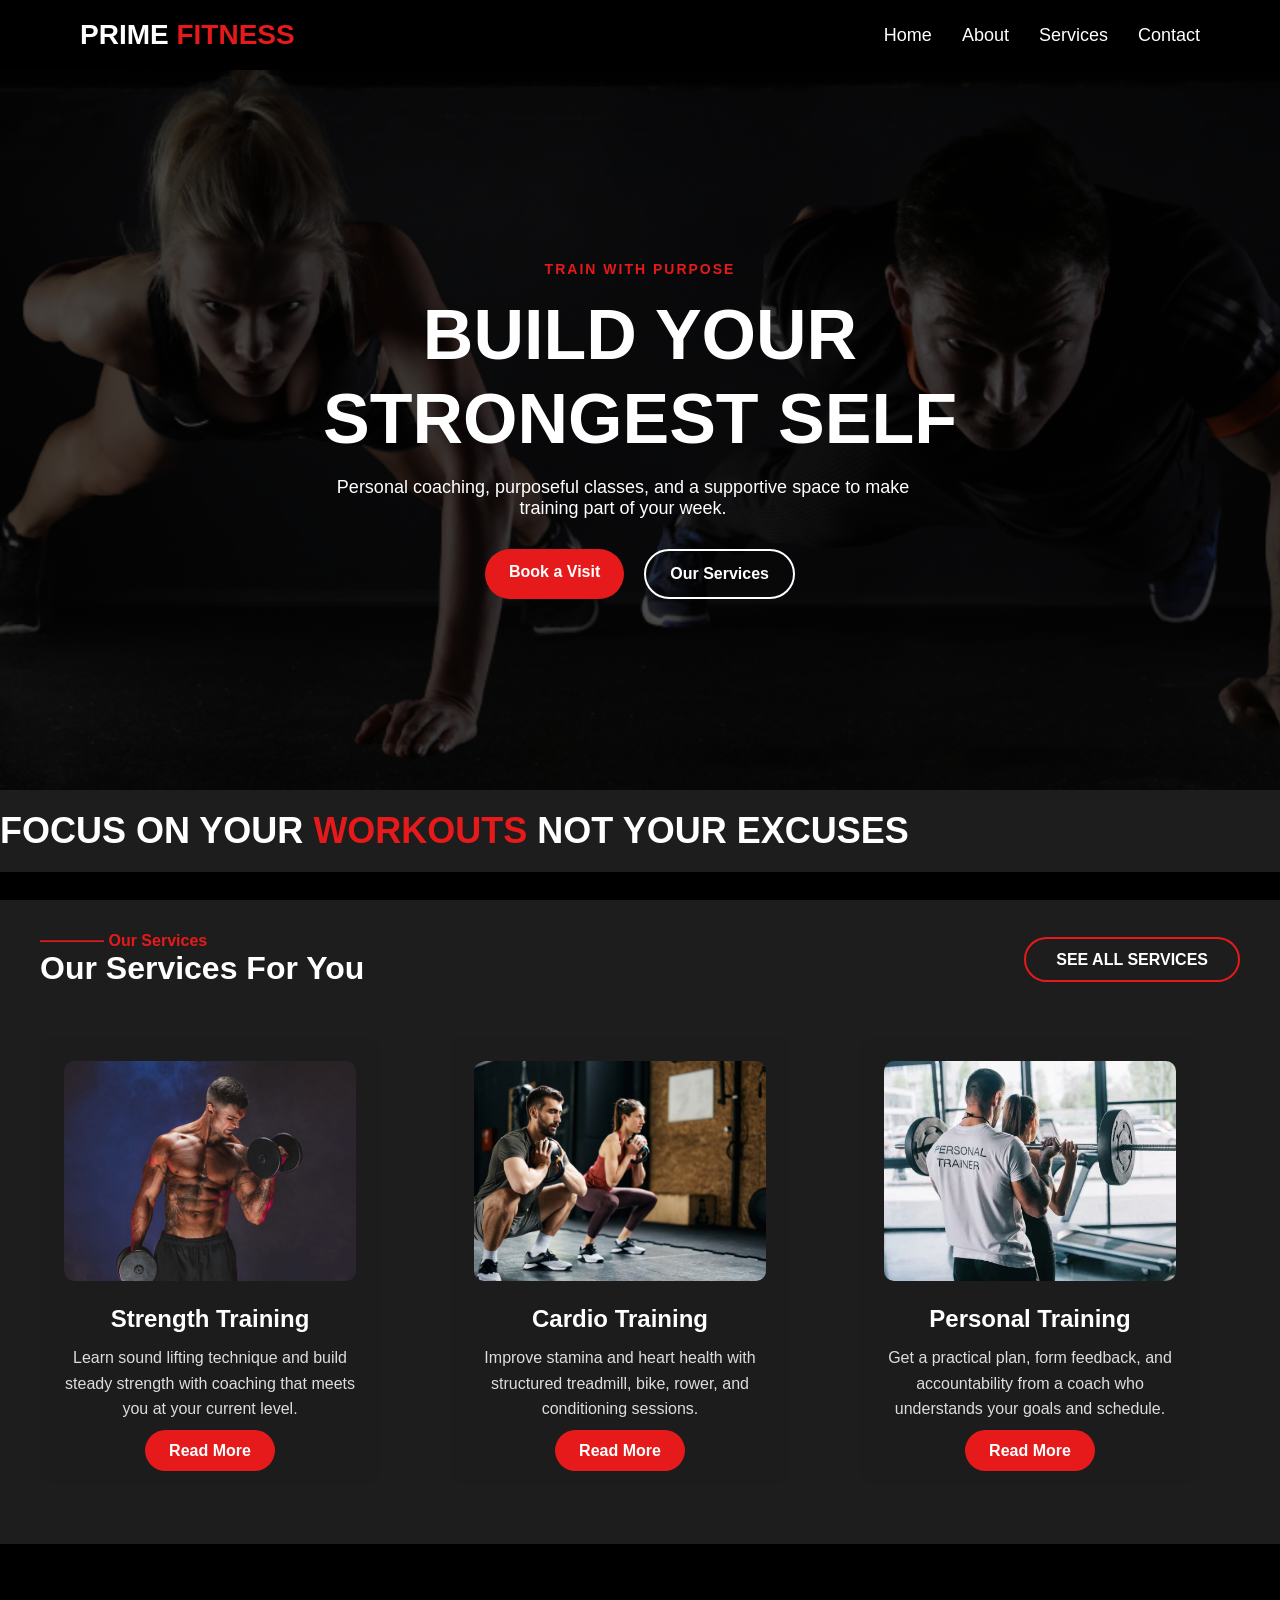
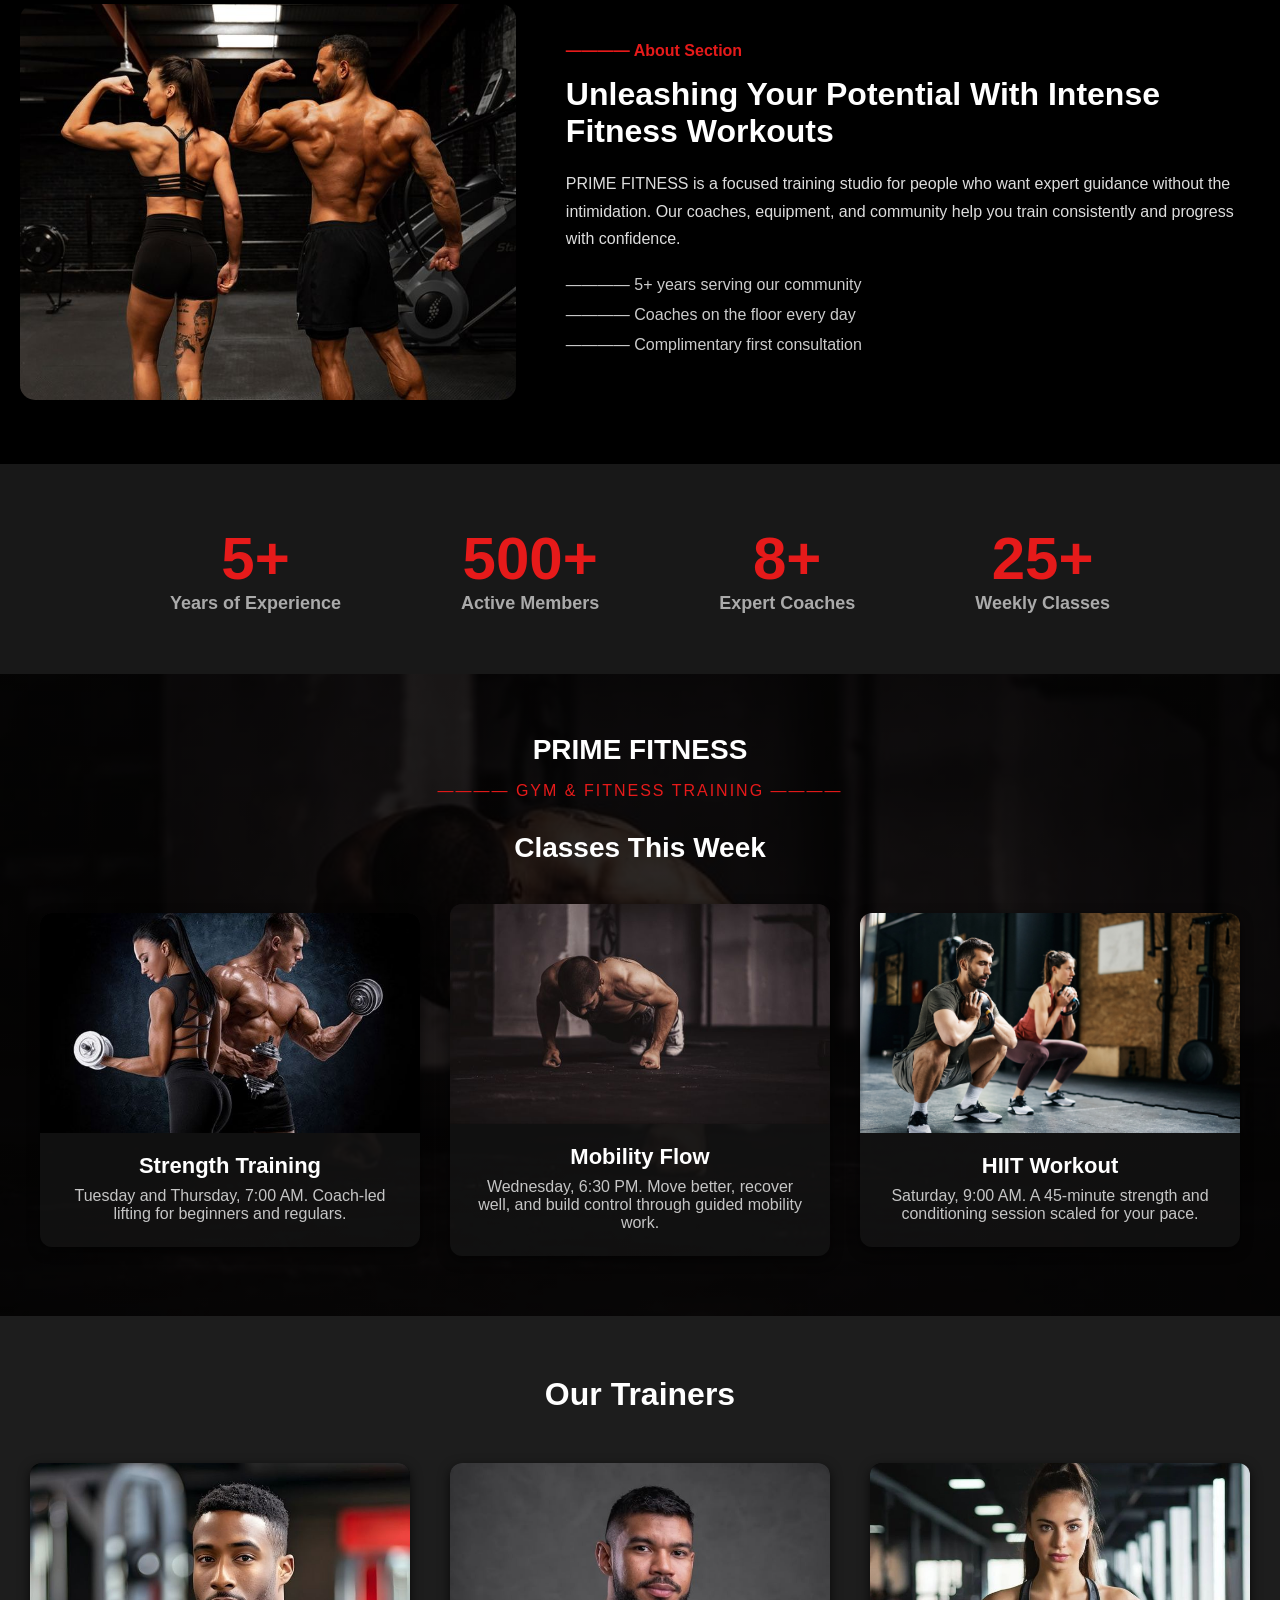
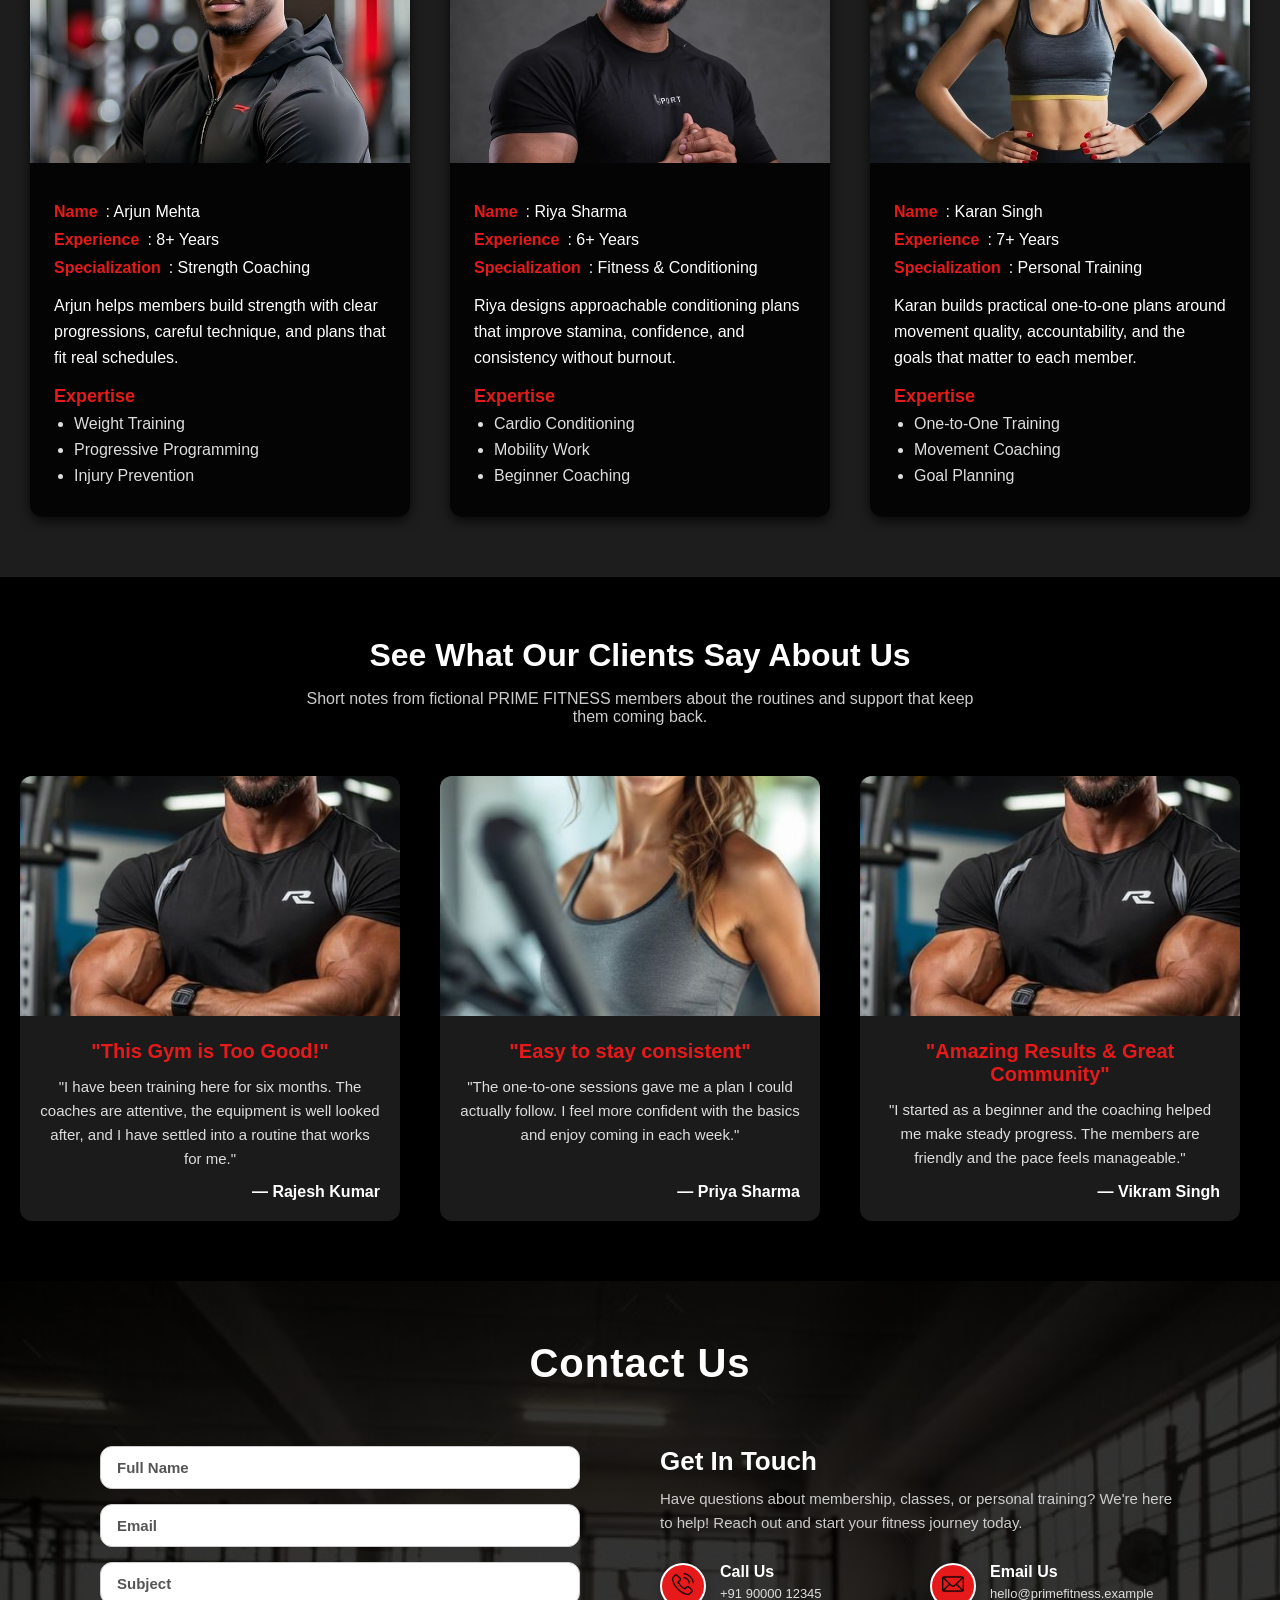
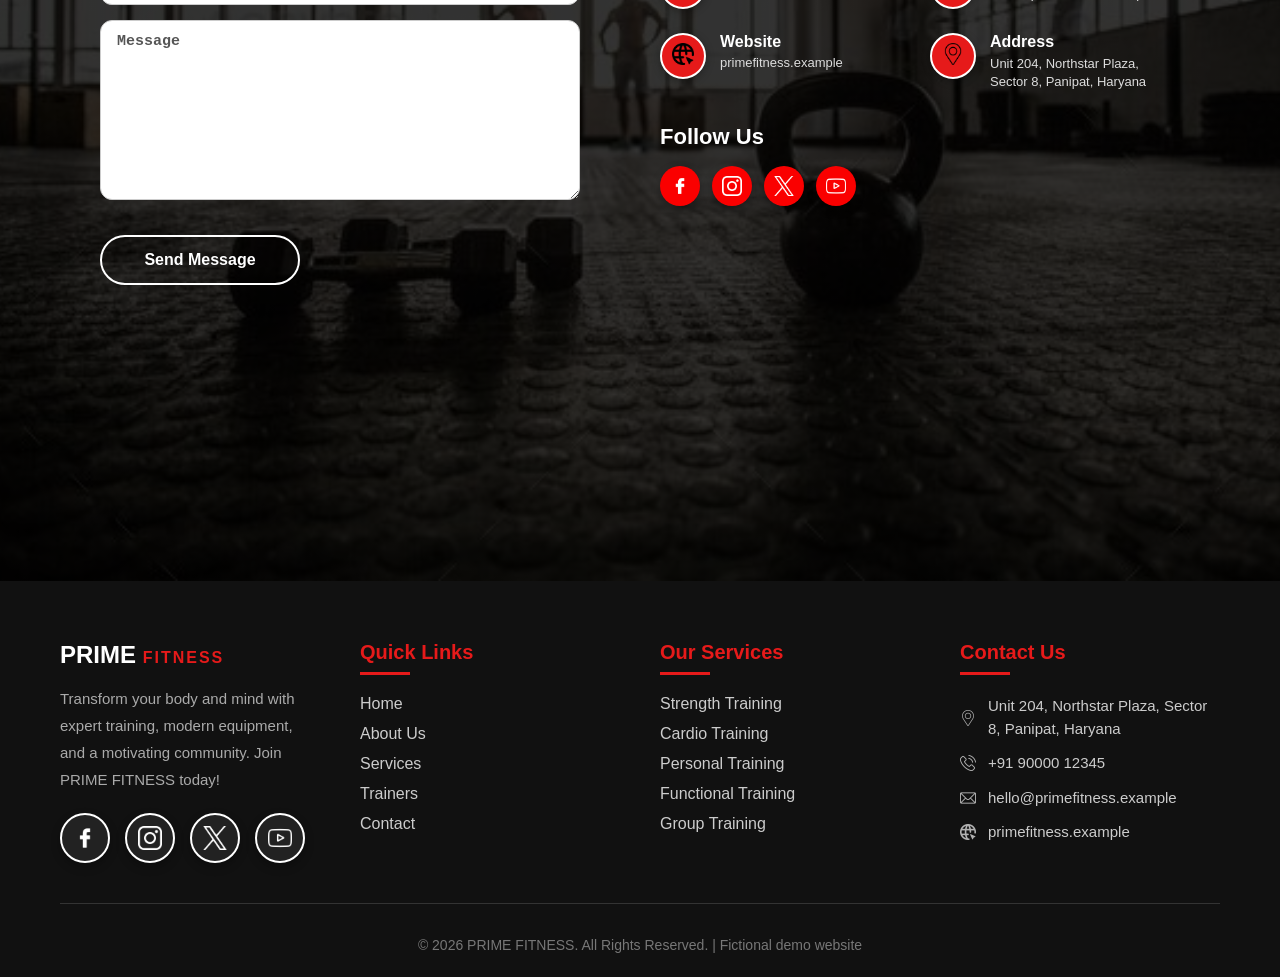
<file: index.html>
<!DOCTYPE html>
<html lang="en">
<head>
    <meta charset="UTF-8">
    <meta name="viewport" content="width=device-width, initial-scale=1.0">
    <link rel="stylesheet" href="https://cdnjs.cloudflare.com/ajax/libs/font-awesome/4.7.0/css/font-awesome.min.css">
    <meta name="description" content="PRIME FITNESS is a premium training studio in Panipat with expert coaching, group classes, and flexible memberships for every starting point.">
    <meta property="og:title" content="PRIME FITNESS | Build Your Strongest Self">
    <meta property="og:description" content="Expert coaching, purposeful training, and a welcoming gym community at PRIME FITNESS.">
    <link rel="icon" href="images/PrimeFitnessLogo.png" type="image/png">
    <title>PRIME FITNESS | Build Your Strongest Self</title>
    <link rel="stylesheet" href="css/style.css">
</head>
<body>
    <nav class="nav">
        <div class="logo">
            <h1>PRIME <span class="gym-text">FITNESS</span></h1>
        </div>
        <div class="navbar">
            <ul>
                <li><a href="#home">Home</a></li>
                <li><a href="About.html">About</a></li>
                <li><a href="Services.html">Services</a></li>
                <li><a href="contact.html">Contact</a></li>
            </ul>
        </div>
    </nav>

    <section id="home" class="home">
        <div class="home-content">
            <h5>TRAIN WITH PURPOSE</h5>
            <h1>BUILD YOUR <br>STRONGEST SELF</h1>
            <p>Personal coaching, purposeful classes, and a supportive space to make training part of your week.</p>

            <div class="home-btn">
                <a href="contact.html#contact" class="Join-btn">Book a Visit</a>
                <a href="#Services" class="Services-btn">Our Services</a>
            </div>
        </div>
    </section>

    <section class="workout-add">
        <div class="marquee-container">
            <div class="marquee-text">
                FOCUS ON YOUR <span class="marquee-workouts">WORKOUTS</span> NOT YOUR EXCUSES
            </div>
        </div>
    </section>

    <section id="Services" class="Services">
        <div class="services-wrapper">
            <div class="Services-page-up-line">
                <div class="Services-content">
                    <h5><spam class="mobile-off-line">————</spam> Our Services</h5>
                    <h2>Our Services For You</h2>
                </div>  
                <div class="services-servix-btn">
                    <a href="Services.html" class="Services-ALL-btn">SEE ALL SERVICES</a>
                </div>
            </div>
    
            <div class="Services-box-container">
                <div class="Services-box">
                    <img src="images/service1.jpg" alt="Member completing a guided strength training session">
                    <h3>Strength Training</h3>
                    <p>Learn sound lifting technique and build steady strength with coaching that meets you at your current level.</p>
                    <a href="Services.html" class="read-more-btn">Read More</a>
                </div>
                <div class="Services-box">
                    <img src="images/service2.jpg" alt="Member using cardio equipment at PRIME FITNESS">
                    <h3>Cardio Training</h3>
                    <p>Improve stamina and heart health with structured treadmill, bike, rower, and conditioning sessions.</p>
                    <a href="Services.html" class="read-more-btn">Read More</a>
                </div>
                <div class="Services-box">
                    <img src="images/service3.jpg" alt="PRIME FITNESS coach guiding a personal training session">
                    <h3>Personal Training</h3>
                    <p>Get a practical plan, form feedback, and accountability from a coach who understands your goals and schedule.</p>
                    <a href="Services.html#personal-training" class="read-more-btn">Read More</a>
                </div>
            </div>
        </div>
    </section>

    <section id="About" class="About">
        <div class="About-img">
                <img src="images/about-bg.jpg" alt="PRIME FITNESS training floor">
        </div>

        <div class="About-content">
            <div class="About-content-text">
                <h3 class="about-content-text-title"><spam class="mobile-off-line">————</spam> About Section</h3>
                <h1>Unleashing Your Potential With Intense Fitness Workouts</h1>
                <p class="about-content-text-title-p">PRIME FITNESS is a focused training studio for people who want expert guidance without the intimidation. Our coaches, equipment, and community help you train consistently and progress with confidence.</p>

                <ul class="about-content-text-list-ul">
                    <li class="about-content-text-list-li"><spam class="mobile-off-line">————</spam> 5+ years serving our community</li>
                    <li class="about-content-text-list-li"><spam class="mobile-off-line">————</spam> Coaches on the floor every day</li>
                    <li class="about-content-text-list-li"><spam class="mobile-off-line">————</spam> Complimentary first consultation</li>
                </ul>
            </div>
        </div>
    </section>

    <section class="exp">
        <div class="your_of_exp">   
            <span class="years">5+</span>
            <h4>Years of Experience</h4>
        </div>

        <div class="your_of_exp">
            <span class="years">500+</span>
            <h4>Active Members</h4>
        </div>

        <div class="your_of_exp">
            <span class="years">8+</span>
            <h4>Expert Coaches</h4>
        </div>

        <div class="your_of_exp">
            <span class="years">25+</span>
            <h4>Weekly Classes</h4>
        </div>
    </section>

    <section class="Upcomimg-classes">
        <div class="upcoming-classes-content">
            <div class="DownloadNewThemes">
                <h2>PRIME FITNESS</h2>
            </div>
            <div class="upcoming-gym-text">
                <spam class="mobile-off-line">————</spam> GYM & FITNESS TRAINING <spam class="mobile-off-line">————</spam>
            </div>
            <div class="Upcomimg-classes-content">
                <h5>Classes This Week</h5>
            </div>

            <div class="upcoming-classes-box">
                <div class="class-card">
                    <img src="images/upcoming-classes-box-img1.jpg" alt="PRIME FITNESS strength training class">
                    <h2>Strength Training</h2>
                    <p>Tuesday and Thursday, 7:00 AM. Coach-led lifting for beginners and regulars.</p>
                </div>
            
                <div class="class-card">
                    <img src="images/Upcomimg-classes.jpg" alt="PRIME FITNESS mobility and conditioning class">
                    <h2>Mobility Flow</h2>
                    <p>Wednesday, 6:30 PM. Move better, recover well, and build control through guided mobility work.</p>
                </div>
            
                <div class="class-card">
                    <img src="images/service2.jpg" alt="PRIME FITNESS conditioning class">
                    <h2>HIIT Workout</h2>
                    <p>Saturday, 9:00 AM. A 45-minute strength and conditioning session scaled for your pace.</p>
                </div>
            </div>
        </div>
    </section>

    <section id="trainers-info" class="trainers-info">
        <div class="Trainers-title-text">
            <h1>Our Trainers</h1>
        </div>

        <div id="Trainers" class="Trainers">
            <div class="trainer-card">
                <img src="images/Trainers2.jpg" alt="Arjun Mehta, PRIME FITNESS strength coach">
                <div class="trainers-card-content">
                    <ul class="trainer-card-info-ul">
                        <li class="trainer-card-info-li"><span class="trainers-info-in-info-dta">Name</span>: Arjun Mehta</li>
                        <li class="trainer-card-info-li"><span class="trainers-info-in-info-dta">Experience</span>: 8+ Years</li>
                        <li class="trainer-card-info-li"><span class="trainers-info-in-info-dta">Specialization</span>: Strength Coaching</li>
                    </ul>
                    <p>Arjun helps members build strength with clear progressions, careful technique, and plans that fit real schedules.</p>
                    <span>Expertise</span>
                    <ul class="trainer-card-Expertise-ul">
                        <li class="trainer-card-Expertise-li">Weight Training</li>
                        <li class="trainer-card-Expertise-li">Progressive Programming</li>
                        <li class="trainer-card-Expertise-li">Injury Prevention</li>
                    </ul>
                </div>
            </div>
        
            <div class="trainer-card">
                <img src="images/Trainers1.jpg" alt="Riya Sharma, PRIME FITNESS conditioning coach">
                <div class="trainers-card-content">
                    <ul class="trainer-card-info-ul">
                        <li class="trainer-card-info-li"><span class="trainers-info-in-info-dta">Name</span>: Riya Sharma</li>
                        <li class="trainer-card-info-li"><span class="trainers-info-in-info-dta">Experience</span>: 6+ Years</li>
                        <li class="trainer-card-info-li"><span class="trainers-info-in-info-dta">Specialization</span>: Fitness & Conditioning</li>
                    </ul>
                    <p>Riya designs approachable conditioning plans that improve stamina, confidence, and consistency without burnout.</p>
                    <span>Expertise</span>
                    <ul class="trainer-card-Expertise-ul">
                        <li class="trainer-card-Expertise-li">Cardio Conditioning</li>
                        <li class="trainer-card-Expertise-li">Mobility Work</li>
                        <li class="trainer-card-Expertise-li">Beginner Coaching</li>
                    </ul>
                </div>
            </div>
        
            <div class="trainer-card">
                <img src="images/Trainers3.jpg" alt="Karan Singh, PRIME FITNESS personal trainer">
                <div class="trainers-card-content">
                    <ul class="trainer-card-info-ul">
                        <li class="trainer-card-info-li"><span class="trainers-info-in-info-dta">Name</span>: Karan Singh</li>
                        <li class="trainer-card-info-li"><span class="trainers-info-in-info-dta">Experience</span>: 7+ Years</li>
                        <li class="trainer-card-info-li"><span class="trainers-info-in-info-dta">Specialization</span>: Personal Training</li>
                    </ul>
                    <p>Karan builds practical one-to-one plans around movement quality, accountability, and the goals that matter to each member.</p>
                    <span>Expertise</span>
                    <ul class="trainer-card-Expertise-ul">
                        <li class="trainer-card-Expertise-li">One-to-One Training</li>
                        <li class="trainer-card-Expertise-li">Movement Coaching</li>
                        <li class="trainer-card-Expertise-li">Goal Planning</li>
                    </ul>
                </div>
            </div>
        </div> 
    </section>

        <section id="clients-say-about-us" class="clients-say-about-us">
            <div class="testimonials-header">
                <h1>See What Our Clients Say About Us</h1>
                <p>Short notes from fictional PRIME FITNESS members about the routines and support that keep them coming back.</p>
            </div>
        
            <div class="testimonials-marquee">
                    <div class="testimonials-track">
        
                    <div class="testimonial-card">
                        <div class="client-image">
                            <img src="images/clients-say-about-us-client1.jpg" alt="Fictional PRIME FITNESS member testimonial">
                        </div>
                        <div class="testimonial-content">
                            <h2>"This Gym is Too Good!"</h2>
                            <p>"I have been training here for six months. The coaches are attentive, the equipment is well looked after, and I have settled into a routine that works for me."</p>
                            <h4>— Rajesh Kumar</h4>
                        </div>
                    </div>
        
                    <div class="testimonial-card">
                        <div class="client-image">
                            <img src="images/clients-say-about-us-client2.jpg" alt="Fictional PRIME FITNESS member testimonial">
                        </div>
                        <div class="testimonial-content">
                            <h2>"Easy to stay consistent"</h2>
                            <p>"The one-to-one sessions gave me a plan I could actually follow. I feel more confident with the basics and enjoy coming in each week."</p>
                            <h4>— Priya Sharma</h4>
                        </div>
                    </div>
        
                    <div class="testimonial-card">
                        <div class="client-image">
                            <img src="images/clients-say-about-us-client1.jpg" alt="Client Vikram Singh">
                        </div>
                        <div class="testimonial-content">
                            <h2>"Amazing Results & Great Community"</h2>
                            <p>"I started as a beginner and the coaching helped me make steady progress. The members are friendly and the pace feels manageable."</p>
                            <h4>— Vikram Singh</h4>
                        </div>
                    </div>
        
                    <div class="testimonial-card">
                        <div class="client-image">
                            <img src="images/clients-say-about-us-client1.jpg" alt="Client Anjali Mehta">
                        </div>
                        <div class="testimonial-content">
                            <h2>"Life-Changing Experience"</h2>
                            <p>"The group classes are well paced and the coaches remember where you are in your progress. It is a good part of my week."</p>
                            <h4>— Anjali Mehta</h4>
                        </div>
                    </div>
        
                    <div class="testimonial-card">
                        <div class="client-image">
                            <img src="images/clients-say-about-us-client1.jpg" alt="Client Rohan Gupta">
                        </div>
                        <div class="testimonial-content">
                            <h2>"Top-Notch Facilities"</h2>
                            <p>"The gym is clean, the equipment is looked after, and the staff are easy to ask for help."</p>
                            <h4>— Rohan Gupta</h4>
                        </div>
                    </div>
        
                    <div class="testimonial-card">
                        <div class="client-image">
                            <img src="images/clients-say-about-us-client1.jpg" alt="Client Sneha Patel">
                        </div>
                        <div class="testimonial-content">
                            <h2>"Incredible Support"</h2>
                            <p>"The coaching helped me build better food and training habits. I feel fitter and more consistent than when I started."</p>
                            <h4>— Sneha Patel</h4>
                        </div>
                    </div>
                    
                    <div class="testimonial-card">
                        <div class="client-image">
                            <img src="images/clients-say-about-us-client1.jpg" alt="Client Arjun Singh">
                        </div>
                        <div class="testimonial-content">
                            <h2>"Unbelievable Transformation"</h2>
                            <p>"I have built a routine I can keep up with, and that consistency has made a real difference."</p>
                            <h4>— Arjun Singh</h4>
                        </div>
                    </div>
        
                    <div class="testimonial-card">
                        <div class="client-image">
                            <img src="images/clients-say-about-us-client1.jpg" alt="Client Neha Verma">
                        </div>
                        <div class="testimonial-content">
                            <h2>"Stronger Than Ever"</h2>
                            <p>"The strength sessions have helped me feel more capable and confident with each month."</p>
                            <h4>— Neha Verma</h4>
                        </div>
                    </div>
                    
                    <div class="testimonial-card">
                        <div class="client-image">
                            <img src="images/clients-say-about-us-client1.jpg" alt="Client Karan Joshi">
                        </div>
                        <div class="testimonial-content">
                            <h2>"Motivating Environment"</h2>
                            <p>"The atmosphere makes it easier to show up, and the coaches keep the sessions focused."</p>
                            <h4>— Karan Joshi</h4>
                        </div>
                    </div>
        
                    <div class="testimonial-card">
                        <div class="client-image">
                            <img src="images/clients-say-about-us-client1.jpg" alt="Client Pooja Reddy">
                        </div>
                        <div class="testimonial-content">
                            <h2>"Fantastic Results"</h2>
                            <p>"The plan is clear, the sessions are practical, and I know what I am working toward."</p>
                            <h4>— Pooja Reddy</h4>
                        </div>
                    </div>
        
                    <div class="testimonial-card">
                        <div class="client-image">
                            <img src="images/clients-say-about-us-client1.jpg" alt="Fictional PRIME FITNESS member testimonial">
                        </div>
                        <div class="testimonial-content">
                            <h2>"This Gym is Too Good!"</h2>
                            <p>"I have been training here for six months. The coaches are attentive, the equipment is well looked after, and I have settled into a routine that works for me."</p>
                            <h4>— Rajesh Kumar</h4>
                        </div>
                    </div>
        
                    <div class="testimonial-card">
                        <div class="client-image">
                            <img src="images/clients-say-about-us-client2.jpg" alt="Fictional PRIME FITNESS member testimonial">
                        </div>
                        <div class="testimonial-content">
                            <h2>"Easy to stay consistent"</h2>
                            <p>"The one-to-one sessions gave me a plan I could actually follow. I feel more confident with the basics and enjoy coming in each week."</p>
                            <h4>— Priya Sharma</h4>
                        </div>
                    </div>
                </div>
            </div>
        </section>

    <section id="contact" class="contact">
        <div class="contact-title">
            <h1>Contact Us</h1>
        </div>
    
        <div class="form-and-address-container">
            <div class="form-wrapper">
                <form class="contact-form" action="mailto:hello@primefitness.example" method="post" enctype="text/plain">
                    <div class="form-inputs">
                        <input type="text" placeholder="Full Name" required>
                        <input type="email" placeholder="Email" required>
                        <input type="text" placeholder="Subject">
                        <textarea placeholder="Message" required></textarea>
                        <input type="submit" value="Send Message">
                    </div>
                </form>
            </div>
    
            <div class="address-wrapper">
                <div class="address-container">
                    <div class="address-title-text">
                        <h1>Get In Touch</h1>
                        <p>Have questions about membership, classes, or personal training? We're here to help! Reach out and start your fitness journey today.</p>
                    </div>
    
                    <div class="address-info">
                        <div class="address-info-call">
                            <div class="Icons-phone-call-img">
                                <a href="tel:+919000012345" target="_blank"><img src="images/Icons/phone-call.png" alt="Call Us: +123 245 1234" width="35px"></a>
                            </div>
                            <div class="address-info-call-content">
                                <h2 clas>Call Us</h2>
                                <h5>+91 90000 12345</h5>
                            </div>
                        </div>
    
                        <div class="address-info-email">
                            <div class="Icons-Email-img">
                                <a href="mailto:hello@primefitness.example" target="_blank"><img src="images/Icons/mail.png" alt="Email Us: hello@primefitness.example" width="35px"></a>
                            </div>
                            <div class="Icons-Email-content">
                                <h2>Email Us</h2>
                                <h5>hello@primefitness.example</h5>
                            </div>
                        </div>
    
                        <div class="address-info-website">
                            <div class="address-info-Website-img">
                                <a href="index.html"><img src="images/Icons/domain.png" alt="PRIME FITNESS website" width="35px"></a>
                            </div>
                            <div class="Icons-Email-website-content">
                                <h2>Website</h2>
                                <a href="index.html">primefitness.example</a>
                            </div>
                        </div>
    
                        <div class="address-info-address">
                            <div class="address-info-Address-img">
                                <a href="https://www.google.com/maps/search/?api=1&query=Northstar+Plaza+Sector+8+Panipat" target="_blank"><img src="images/Icons/pin.png" alt="Address: 99 Roving St, Big City 23456" width="35px"></a>
                            </div>
                            <div class="Icons-Email-website-Address">
                                <h2>Address</h2>
                                <h5>Unit 204, Northstar Plaza, Sector 8, Panipat, Haryana</h5>
                            </div>
                        </div>
                    </div>
                    <div class="follow-here">
                        <div class="follow-here-title">
                            <h1>Follow Us</h1>
                        </div>

                        <div class="social-links-follow">
                            <a class="social-links-link-ing-follow" href="contact.html#contact" aria-label="Facebook"><img src="images/Icons/facebook.png" alt="Facebook" width="30px"></a>
                            <a class="social-links-link-ing-follow" href="contact.html#contact" aria-label="Instagram"><img src="images/Icons/instagram.png" alt="Instagram" width="30px"></a>
                            <a class="social-links-link-ing-follow" href="contact.html#contact" aria-label="Twitter"><img src="images/Icons/twitter.png" alt="Twitter" width="30px"></a>
                            <a class="social-links-link-ing-follow" href="contact.html#contact" aria-label="YouTube"><img src="images/Icons/youtube.png" alt="YouTube" width="30px"></a>
                        </div>
                    </div>
                </div>
            </div>
        </div>
    </section>


    <footer class="footer">
        <div class="footer-container">
            <div class="footer-row">
                <div class="footer-col">
                    <div class="footer-logo">
                        <h1>PRIME <span class="gym-text-footer">FITNESS</span></h1>
                    </div>
                    <p>Transform your body and mind with expert training, modern equipment, and a motivating community. Join PRIME FITNESS today!</p>
                    <div class="social-links">
                        <a class="social-links-link-ing" href="contact.html#contact" aria-label="Facebook"><img src="images/Icons/facebook.png" alt="Facebook" width="30px"></a>
                        <a class="social-links-link-ing" href="contact.html#contact" aria-label="Instagram"><img src="images/Icons/instagram.png" alt="Instagram" width="30px"></a>
                        <a class="social-links-link-ing" href="contact.html#contact" aria-label="Twitter"><img src="images/Icons/twitter.png" alt="Twitter" width="30px"></a>
                        <a class="social-links-link-ing" href="contact.html#contact" aria-label="YouTube"><img src="images/Icons/youtube.png" alt="YouTube" width="30px"></a>
                    </div>
                </div>
    
                <div class="footer-col">
                    <h3>Quick Links</h3>
                    <ul>
                        <li><a href="#home">Home</a></li>
                        <li><a href="#About">About Us</a></li>
                        <li><a href="#Services">Services</a></li>
                        <li><a href="#trainers-info">Trainers</a></li>
                        <li><a href="#contact">Contact</a></li>
                    </ul>
                </div>
    
                <div class="footer-col">
                    <h3>Our Services</h3>
                    <ul>
                        <li><a href="Services.html#weight-lifting">Strength Training</a></li>
                        <li><a href="Services.html#cardio">Cardio Training</a></li>
                        <li><a href="Services.html#personal-training">Personal Training</a></li>
                        <li><a href="Services.html#functional-training">Functional Training</a></li>
                        <li><a href="Services.html#group-training">Group Training</a></li>
                    </ul>
                </div>
    
                <div class="footer-col">
                    <h3>Contact Us</h3>
                    <ul class="footer-contact-list">
                        <li>
                            <a href="https://www.google.com/maps/search/?api=1&query=Northstar+Plaza+Sector+8+Panipat" target="_blank" class="contact-link">
                                <img src="images/Icons/pin.png" alt="Location" width="16" height="16">
                                <span>Unit 204, Northstar Plaza, Sector 8, Panipat, Haryana</span>
                            </a>
                        </li>
                        <li>
                            <a href="tel:+919000012345" class="contact-link">
                                <img src="images/Icons/phone-call.png" alt="Phone" width="16" height="16">
                                <span>+91 90000 12345</span>
                            </a>
                        </li>
                        <li>
                            <a href="mailto:hello@primefitness.example" class="contact-link">
                                <img src="images/Icons/mail.png" alt="Email" width="16" height="16">
                                <span>hello@primefitness.example</span>
                            </a>
                        </li>
                        <li>
                            <a href="index.html" class="contact-link">
                                <img src="images/Icons/domain.png" alt="Website" width="16" height="16">
                                <span>primefitness.example</span>
                            </a>
                        </li>
                    </ul>
                </div>
            </div>
    
            <div class="footer-bottom">
                <p>&copy; 2026 PRIME FITNESS. All Rights Reserved. | Fictional demo website</p>
            </div>
        </div>
    </footer>
</body>
</html>
</file>
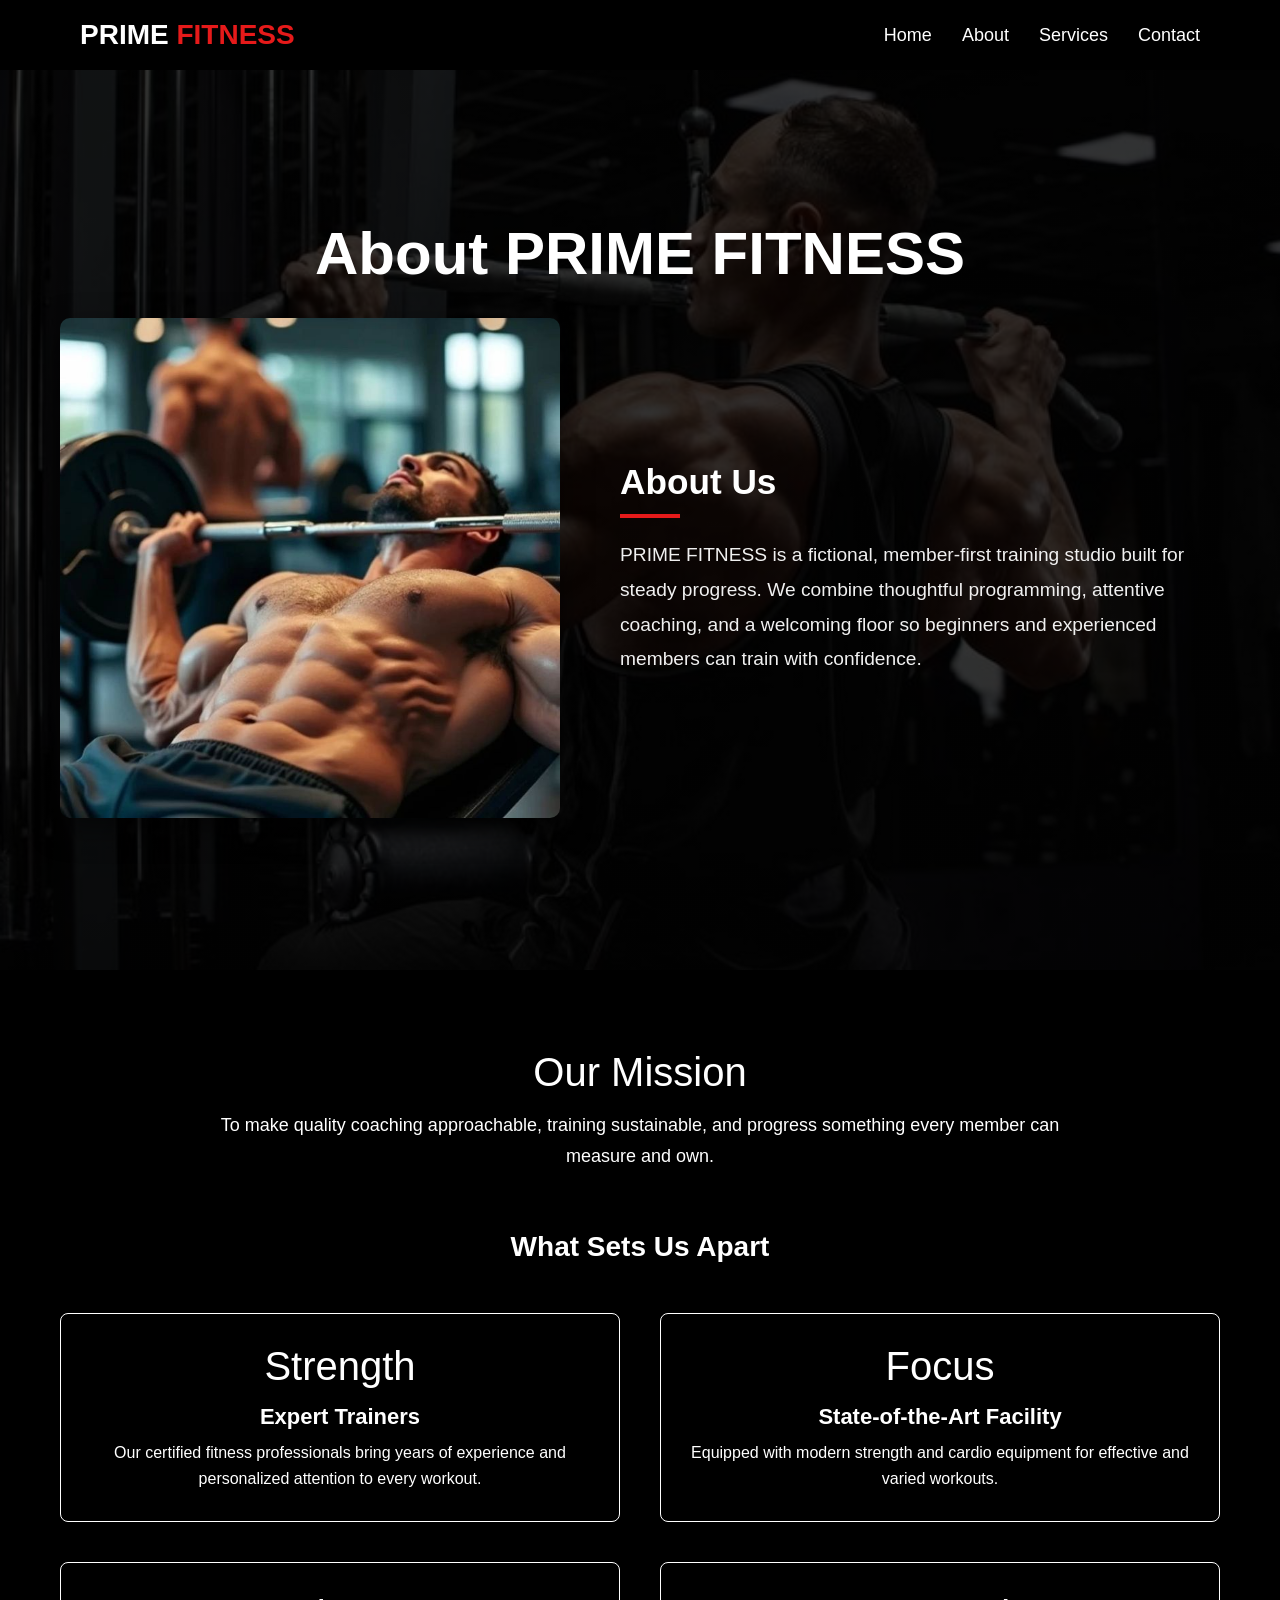
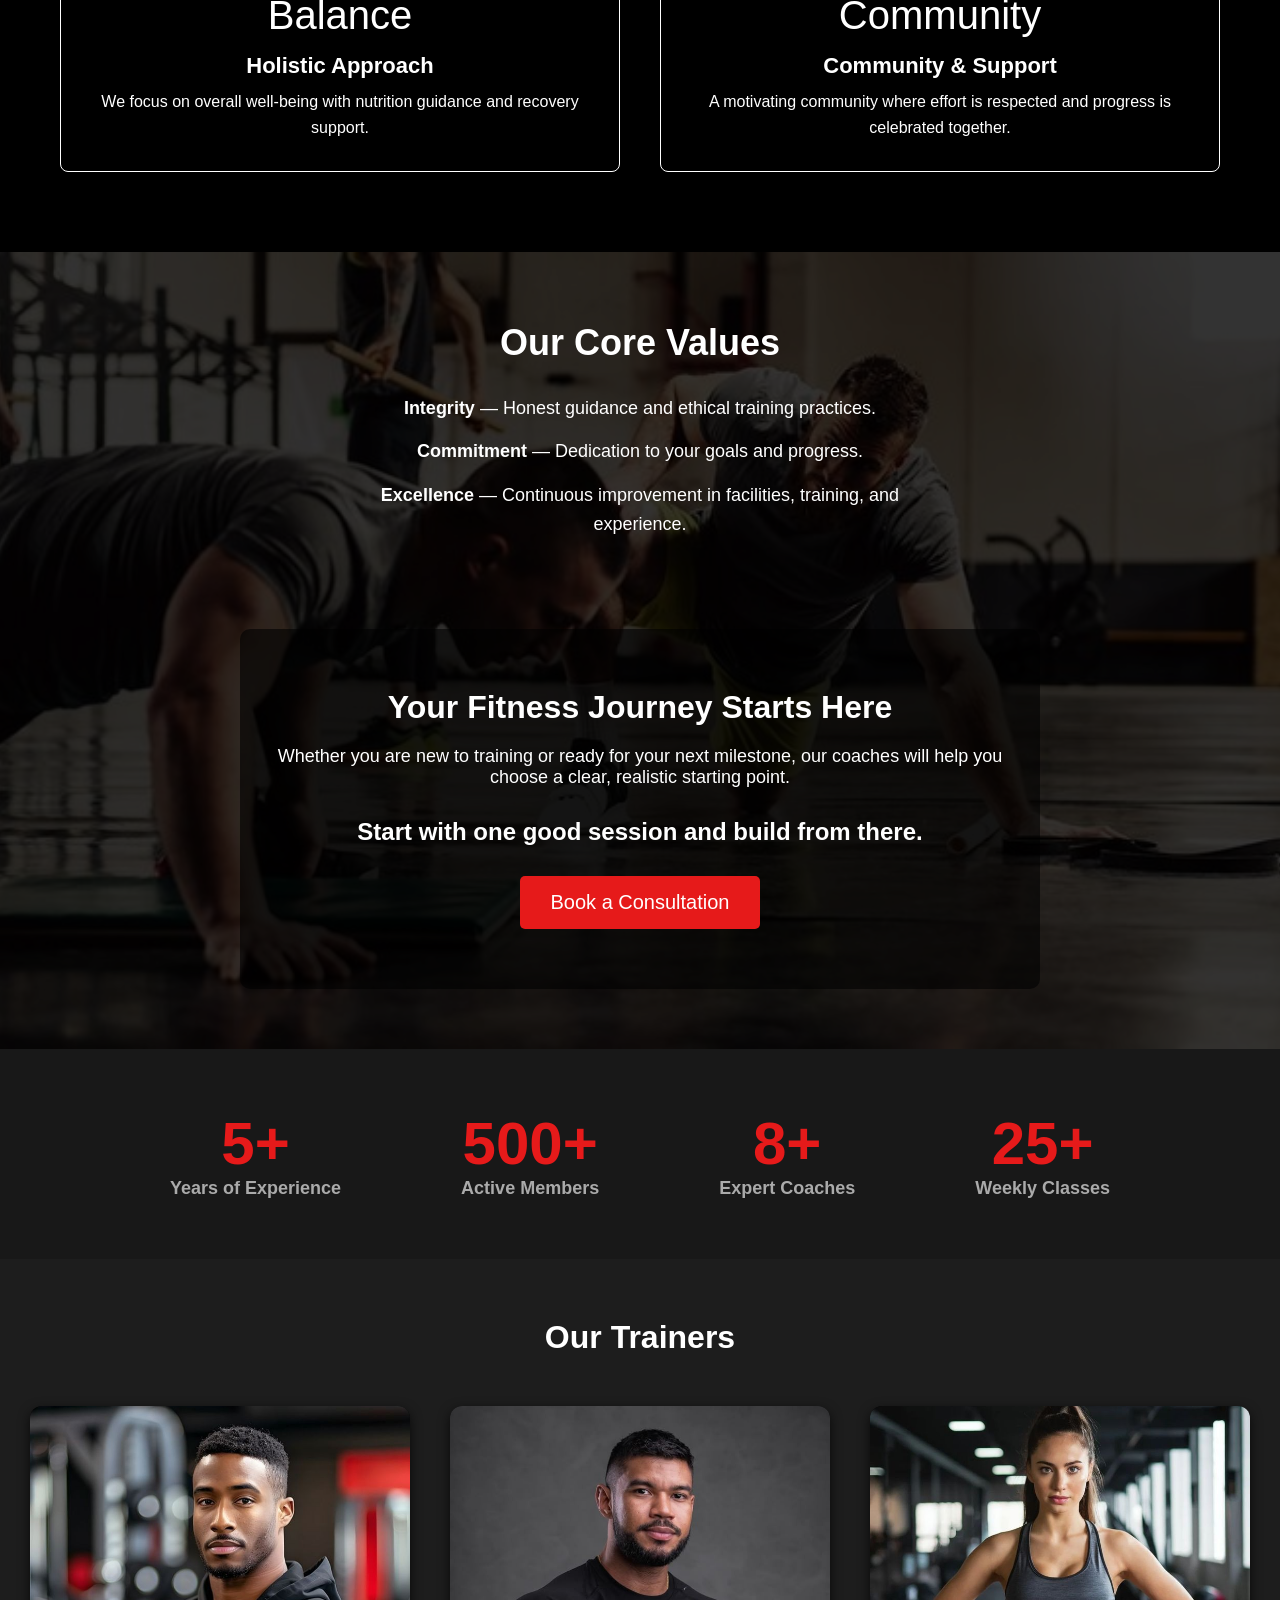
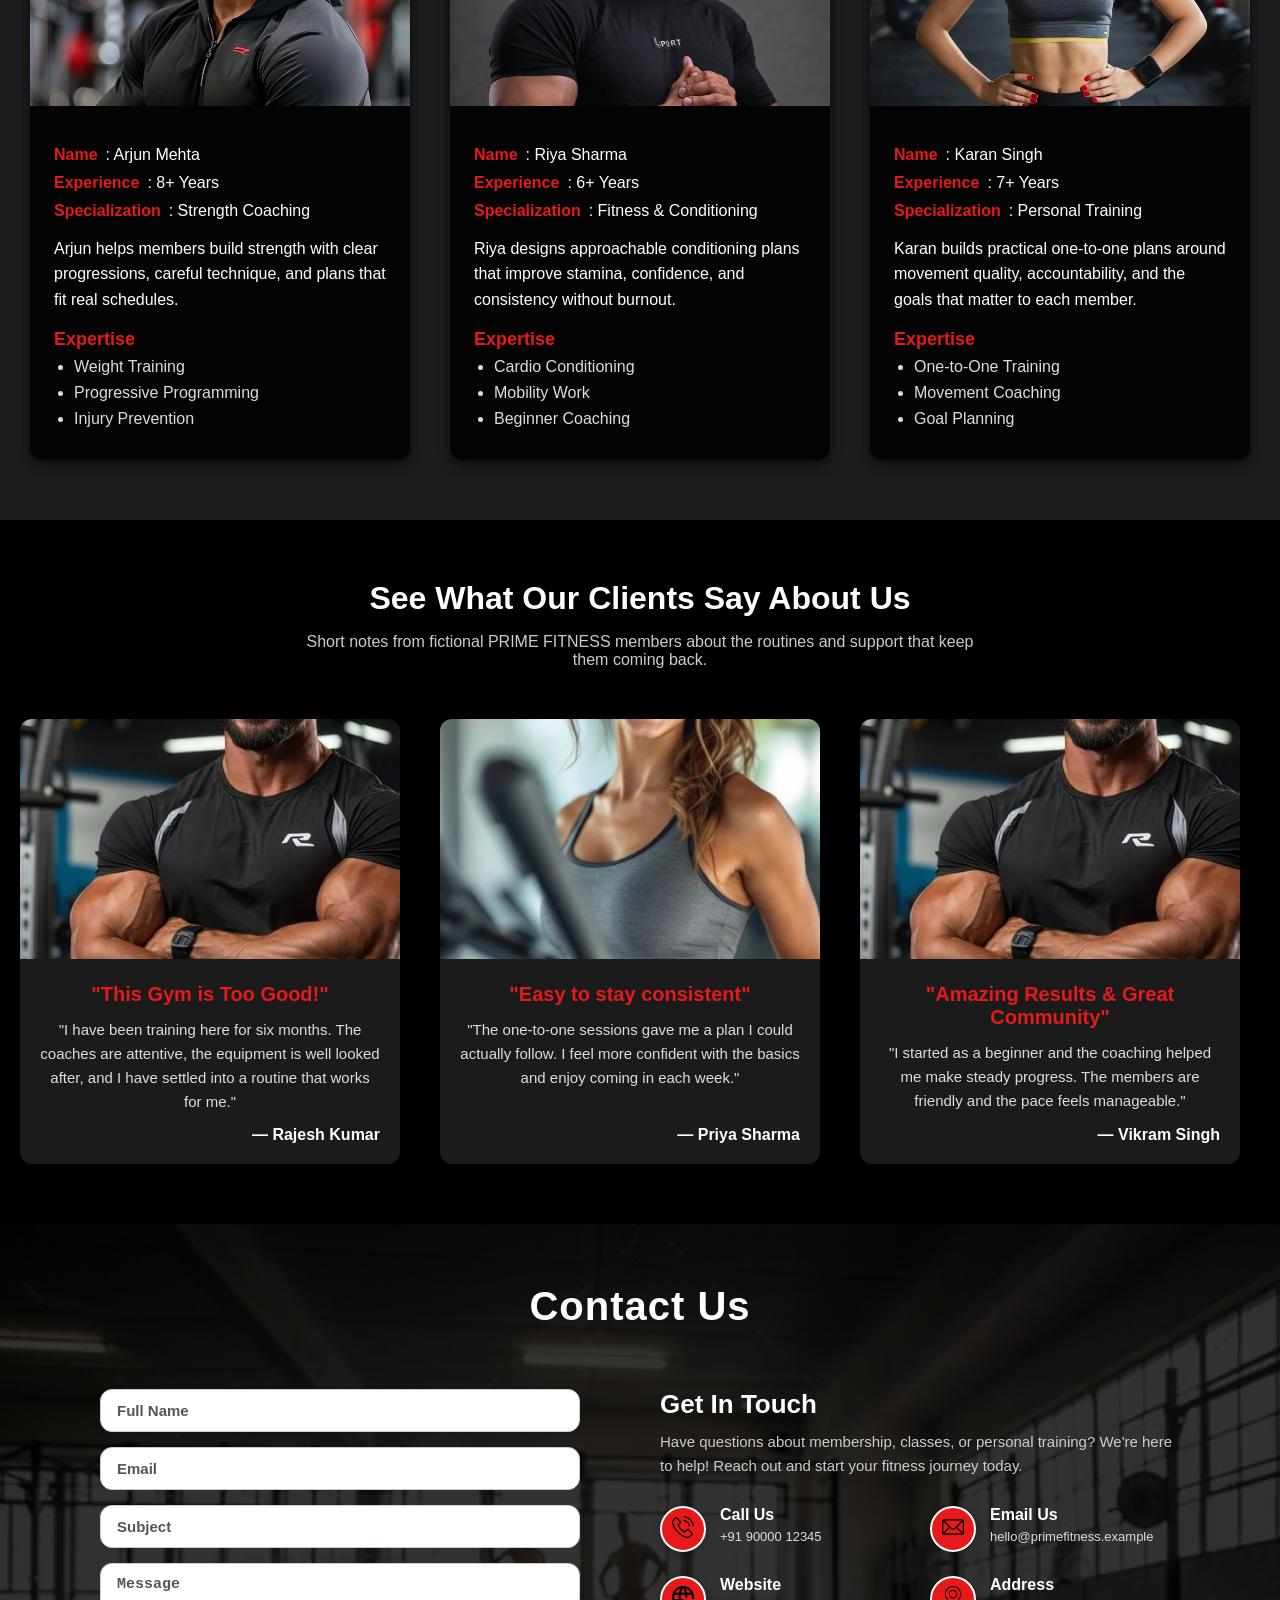
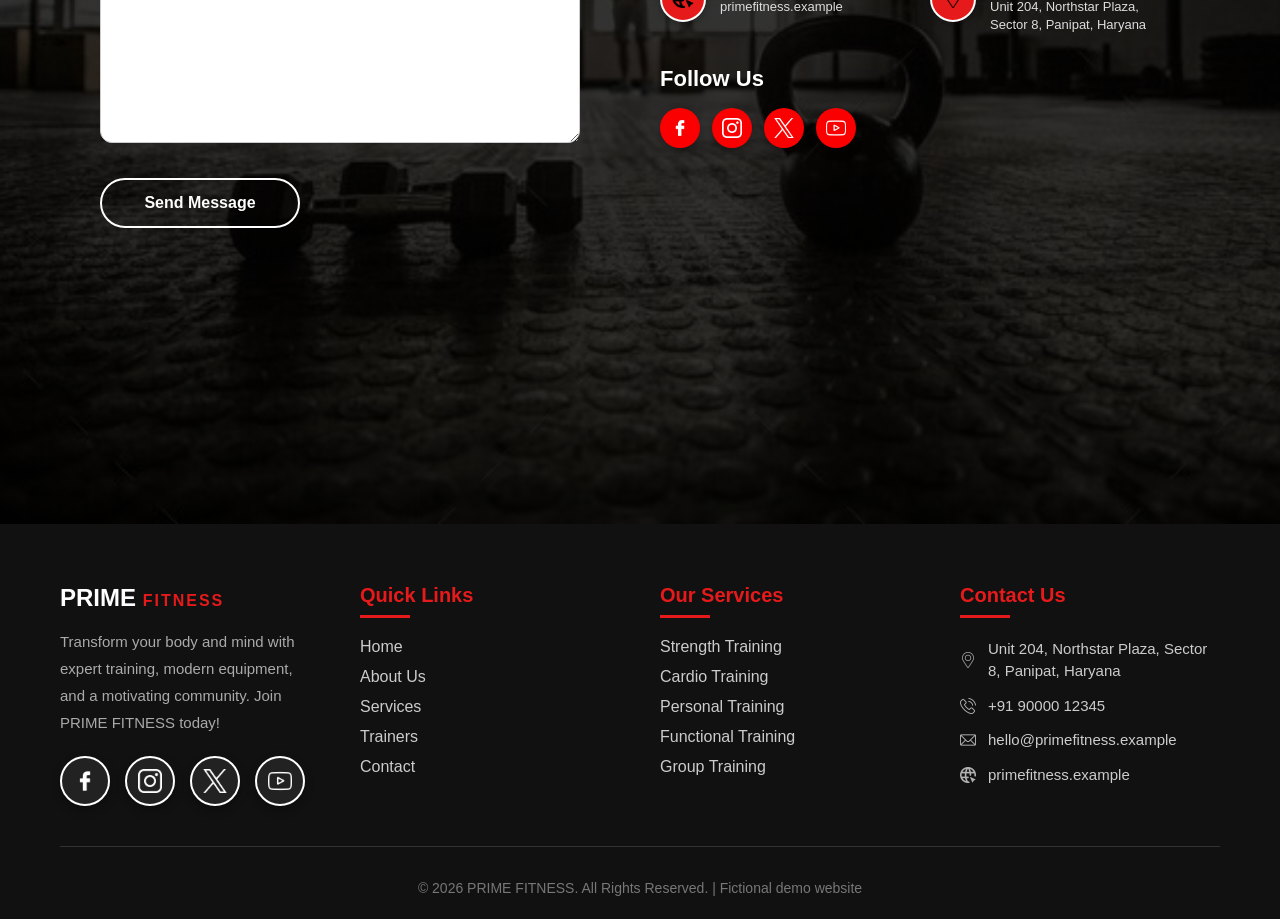
<file: About.html>
<!DOCTYPE html>
<html lang="en">
<head>
    <meta charset="UTF-8">
    <meta name="viewport" content="width=device-width, initial-scale=1.0">
    <link rel="stylesheet" href="https://cdnjs.cloudflare.com/ajax/libs/font-awesome/4.7.0/css/font-awesome.min.css">
    <meta name="description" content="Meet the coaching team and training philosophy behind PRIME FITNESS, a fictional premium gym studio in Panipat.">
    <meta property="og:title" content="About PRIME FITNESS | Coaching With Purpose">
    <meta property="og:description" content="A welcoming training studio built around expert coaching, steady progress, and a stronger community.">
    <link rel="icon" href="images/PrimeFitnessLogo.png" type="image/png">
    <title>About PRIME FITNESS | Our Coaches</title>
    <link rel="stylesheet" href="css/style.css">
    <link rel="stylesheet" href="css/about.css">
</head>
<body>
    <nav class="nav">
        <div class="logo">
            <h1>PRIME <span class="gym-text">FITNESS</span></h1>
        </div>

        <div class="navbar">
            <ul>
                <li><a href="index.html">Home</a></li>
                <li><a href="About.html">About</a></li>
                <li><a href="Services.html">Services</a></li>
                <li><a href="contact.html">Contact</a></li>
            </ul>
        </div>
    </nav>

    <section class="about-section" id="About">
        <div class="about-title">
            <h2>About PRIME FITNESS</h2>
        </div>
    
        <div class="about-container">
            <div class="about-img-hero">
                <img src="images/Fitness.jpg" alt="PRIME FITNESS members training in the gym">
            </div>
    
            <div class="about-intro">
                <div class="about-intro-content">
                    <h2 class="about-intro-title">About Us</h2>
                    <p class="intro-text">
                        PRIME FITNESS is a fictional, member-first training studio built for steady progress. We combine thoughtful programming,
                        attentive coaching, and a welcoming floor so beginners and experienced members can train with confidence.
                    </p>
                </div>
            </div>
        </div>
    </section>

    <section class="mission" id="mission">
            <div class="mission-features">
                <div class="mission-title-content-canter">
                    <h3>Our Mission</h3>
                    <p>
                        To make quality coaching approachable, training sustainable, and progress something every member can measure and own.
                    </p>
                </div>
        
            <div class="features">
                <h4>What Sets Us Apart</h4>
                <div class="features-grid">
                    <div class="feature-item">
                        <div class="feature-icon">Strength</div>
                        <h5>Expert Trainers</h5>
                        <p>Our certified fitness professionals bring years of experience and personalized attention to every workout.</p>
                    </div>
                    <div class="feature-item">
                        <div class="feature-icon">Focus</div>
                        <h5>State-of-the-Art Facility</h5>
                        <p>Equipped with modern strength and cardio equipment for effective and varied workouts.</p>
                    </div>
                    <div class="feature-item">
                        <div class="feature-icon">Balance</div>
                        <h5>Holistic Approach</h5>
                        <p>We focus on overall well-being with nutrition guidance and recovery support.</p>
                    </div>
                    <div class="feature-item">
                        <div class="feature-icon">Community</div>
                        <h5>Community & Support</h5>
                        <p>A motivating community where effort is respected and progress is celebrated together.</p>
                    </div>
                </div>
            </div>
        </div>
    </section>    
    
    <section class="values-section" id="values-section">
        <div class="values">
            <div class="value-text-content">
                <h3>Our Core Values</h3>
                <div class="values-list">
                    <div class="value-item">
                        <strong>Integrity</strong> — Honest guidance and ethical training practices.
                    </div>
                    <div class="value-item">
                        <strong>Commitment</strong> — Dedication to your goals and progress.
                    </div>
                    <div class="value-item">
                        <strong>Excellence</strong> — Continuous improvement in facilities, training, and experience.
                    </div>
                </div>
            </div>
        </div>
        
        <div class="about-cta">
            <h2>Your Fitness Journey Starts Here</h2>
            <p class="cta-text">Whether you are new to training or ready for your next milestone, our coaches will help you choose a clear, realistic starting point.</p>
            <p class="highlight"><strong>Start with one good session and build from there.</strong></p>
            <a href="contact.html#contact" class="cta-button">Book a Consultation</a>
        </div>
    </section>

    <section class="exp">
        <div class="your_of_exp">   
            <span class="years">5+</span>
            <h4>Years of Experience</h4>
        </div>

        <div class="your_of_exp">
            <span class="years">500+</span>
            <h4>Active Members</h4>
        </div>

        <div class="your_of_exp">
            <span class="years">8+</span>
            <h4>Expert Coaches</h4>
        </div>

        <div class="your_of_exp">
            <span class="years">25+</span>
            <h4>Weekly Classes</h4>
        </div>
    </section>
    
    <section id="trainers-info" class="trainers-info">
        <div class="Trainers-title-text">
            <h1>Our Trainers</h1>
        </div>

        <div id="Trainers" class="Trainers">
            <div class="trainer-card">
                <img src="images/Trainers2.jpg" alt="Arjun Mehta, PRIME FITNESS strength coach">
                <div class="trainers-card-content">
                    <ul class="trainer-card-info-ul">
                        <li class="trainer-card-info-li"><span class="trainers-info-in-info-dta">Name</span>: Arjun Mehta</li>
                        <li class="trainer-card-info-li"><span class="trainers-info-in-info-dta">Experience</span>: 8+ Years</li>
                        <li class="trainer-card-info-li"><span class="trainers-info-in-info-dta">Specialization</span>: Strength Coaching</li>
                    </ul>
                    <p>Arjun helps members build strength with clear progressions, careful technique, and plans that fit real schedules.</p>
                    <span>Expertise</span>
                    <ul class="trainer-card-Expertise-ul">
                        <li class="trainer-card-Expertise-li">Weight Training</li>
                        <li class="trainer-card-Expertise-li">Progressive Programming</li>
                        <li class="trainer-card-Expertise-li">Injury Prevention</li>
                    </ul>
                </div>
            </div>
        
            <div class="trainer-card">
                <img src="images/Trainers1.jpg" alt="Riya Sharma, PRIME FITNESS conditioning coach">
                <div class="trainers-card-content">
                    <ul class="trainer-card-info-ul">
                        <li class="trainer-card-info-li"><span class="trainers-info-in-info-dta">Name</span>: Riya Sharma</li>
                        <li class="trainer-card-info-li"><span class="trainers-info-in-info-dta">Experience</span>: 6+ Years</li>
                        <li class="trainer-card-info-li"><span class="trainers-info-in-info-dta">Specialization</span>: Fitness & Conditioning</li>
                    </ul>
                    <p>Riya designs approachable conditioning plans that improve stamina, confidence, and consistency without burnout.</p>
                    <span>Expertise</span>
                    <ul class="trainer-card-Expertise-ul">
                        <li class="trainer-card-Expertise-li">Cardio Conditioning</li>
                        <li class="trainer-card-Expertise-li">Mobility Work</li>
                        <li class="trainer-card-Expertise-li">Beginner Coaching</li>
                    </ul>
                </div>
            </div>
        
            <div class="trainer-card">
                <img src="images/Trainers3.jpg" alt="Karan Singh, PRIME FITNESS personal trainer">
                <div class="trainers-card-content">
                    <ul class="trainer-card-info-ul">
                        <li class="trainer-card-info-li"><span class="trainers-info-in-info-dta">Name</span>: Karan Singh</li>
                        <li class="trainer-card-info-li"><span class="trainers-info-in-info-dta">Experience</span>: 7+ Years</li>
                        <li class="trainer-card-info-li"><span class="trainers-info-in-info-dta">Specialization</span>: Personal Training</li>
                    </ul>
                    <p>Karan builds practical one-to-one plans around movement quality, accountability, and the goals that matter to each member.</p>
                    <span>Expertise</span>
                    <ul class="trainer-card-Expertise-ul">
                        <li class="trainer-card-Expertise-li">One-to-One Training</li>
                        <li class="trainer-card-Expertise-li">Movement Coaching</li>
                        <li class="trainer-card-Expertise-li">Goal Planning</li>
                    </ul>
                </div>
            </div>
        </div> 
    </section>
    
    <section id="clients-say-about-us" class="clients-say-about-us">
        <div class="testimonials-header">
            <h1>See What Our Clients Say About Us</h1>
            <p>Short notes from fictional PRIME FITNESS members about the routines and support that keep them coming back.</p>
        </div>
    
        <div class="testimonials-marquee">
                <div class="testimonials-track">
    
                <div class="testimonial-card">
                    <div class="client-image">
                        <img src="images/clients-say-about-us-client1.jpg" alt="Fictional PRIME FITNESS member testimonial">
                    </div>
                    <div class="testimonial-content">
                        <h2>"This Gym is Too Good!"</h2>
                        <p>"I have been training here for six months. The coaches are attentive, the equipment is well looked after, and I have settled into a routine that works for me."</p>
                        <h4>— Rajesh Kumar</h4>
                    </div>
                </div>
    
                <div class="testimonial-card">
                    <div class="client-image">
                        <img src="images/clients-say-about-us-client2.jpg" alt="Fictional PRIME FITNESS member testimonial">
                    </div>
                    <div class="testimonial-content">
                        <h2>"Easy to stay consistent"</h2>
                        <p>"The one-to-one sessions gave me a plan I could actually follow. I feel more confident with the basics and enjoy coming in each week."</p>
                        <h4>— Priya Sharma</h4>
                    </div>
                </div>
    
                <div class="testimonial-card">
                    <div class="client-image">
                        <img src="images/clients-say-about-us-client1.jpg" alt="Client Vikram Singh">
                    </div>
                    <div class="testimonial-content">
                        <h2>"Amazing Results & Great Community"</h2>
                        <p>"I started as a beginner and the coaching helped me make steady progress. The members are friendly and the pace feels manageable."</p>
                        <h4>— Vikram Singh</h4>
                    </div>
                </div>
    
                <div class="testimonial-card">
                    <div class="client-image">
                        <img src="images/clients-say-about-us-client1.jpg" alt="Client Anjali Mehta">
                    </div>
                    <div class="testimonial-content">
                        <h2>"Life-Changing Experience"</h2>
                        <p>"The group classes are well paced and the coaches remember where you are in your progress. It is a good part of my week."</p>
                        <h4>— Anjali Mehta</h4>
                    </div>
                </div>
    
                <div class="testimonial-card">
                    <div class="client-image">
                        <img src="images/clients-say-about-us-client1.jpg" alt="Client Rohan Gupta">
                    </div>
                    <div class="testimonial-content">
                        <h2>"Top-Notch Facilities"</h2>
                        <p>"The gym is clean, the equipment is looked after, and the staff are easy to ask for help."</p>
                        <h4>— Rohan Gupta</h4>
                    </div>
                </div>
    
                <div class="testimonial-card">
                    <div class="client-image">
                        <img src="images/clients-say-about-us-client1.jpg" alt="Client Sneha Patel">
                    </div>
                    <div class="testimonial-content">
                        <h2>"Incredible Support"</h2>
                        <p>"The coaching helped me build better food and training habits. I feel fitter and more consistent than when I started."</p>
                        <h4>— Sneha Patel</h4>
                    </div>
                </div>
                
                <div class="testimonial-card">
                    <div class="client-image">
                        <img src="images/clients-say-about-us-client1.jpg" alt="Client Arjun Singh">
                    </div>
                    <div class="testimonial-content">
                        <h2>"Unbelievable Transformation"</h2>
                        <p>"I have built a routine I can keep up with, and that consistency has made a real difference."</p>
                        <h4>— Arjun Singh</h4>
                    </div>
                </div>
    
                <div class="testimonial-card">
                    <div class="client-image">
                        <img src="images/clients-say-about-us-client1.jpg" alt="Client Neha Verma">
                    </div>
                    <div class="testimonial-content">
                        <h2>"Stronger Than Ever"</h2>
                        <p>"The strength sessions have helped me feel more capable and confident with each month."</p>
                        <h4>— Neha Verma</h4>
                    </div>
                </div>
                
                <div class="testimonial-card">
                    <div class="client-image">
                        <img src="images/clients-say-about-us-client1.jpg" alt="Client Karan Joshi">
                    </div>
                    <div class="testimonial-content">
                        <h2>"Motivating Environment"</h2>
                        <p>"The atmosphere makes it easier to show up, and the coaches keep the sessions focused."</p>
                        <h4>— Karan Joshi</h4>
                    </div>
                </div>
    
                <div class="testimonial-card">
                    <div class="client-image">
                        <img src="images/clients-say-about-us-client1.jpg" alt="Client Pooja Reddy">
                    </div>
                    <div class="testimonial-content">
                        <h2>"Fantastic Results"</h2>
                        <p>"The plan is clear, the sessions are practical, and I know what I am working toward."</p>
                        <h4>— Pooja Reddy</h4>
                    </div>
                </div>
    
                <div class="testimonial-card">
                    <div class="client-image">
                        <img src="images/clients-say-about-us-client1.jpg" alt="Fictional PRIME FITNESS member testimonial">
                    </div>
                    <div class="testimonial-content">
                        <h2>"This Gym is Too Good!"</h2>
                        <p>"I have been training here for six months. The coaches are attentive, the equipment is well looked after, and I have settled into a routine that works for me."</p>
                        <h4>— Rajesh Kumar</h4>
                    </div>
                </div>
    
                <div class="testimonial-card">
                    <div class="client-image">
                        <img src="images/clients-say-about-us-client2.jpg" alt="Fictional PRIME FITNESS member testimonial">
                    </div>
                    <div class="testimonial-content">
                        <h2>"Easy to stay consistent"</h2>
                        <p>"The one-to-one sessions gave me a plan I could actually follow. I feel more confident with the basics and enjoy coming in each week."</p>
                        <h4>— Priya Sharma</h4>
                    </div>
                </div>
            </div>
        </div>
    </section>

    <section id="contact" class="contact">
        <div class="contact-title">
            <h1>Contact Us</h1>
        </div>
        
        <div class="form-and-address-container">
            <div class="form-wrapper">
                <form class="contact-form" action="mailto:hello@primefitness.example" method="post" enctype="text/plain">
                    <div class="form-inputs">
                        <input type="text" placeholder="Full Name" required>
                        <input type="email" placeholder="Email" required>
                        <input type="text" placeholder="Subject">
                        <textarea placeholder="Message" required></textarea>
                        <input type="submit" value="Send Message">
                    </div>
                </form>
            </div>
        
            <div class="address-wrapper">
                <div class="address-container">
                    <div class="address-title-text">
                        <h1>Get In Touch</h1>
                        <p>Have questions about membership, classes, or personal training? We're here to help! Reach out and start your fitness journey today.</p>
                    </div>
        
                    <div class="address-info">
                        <div class="address-info-call">
                            <div class="Icons-phone-call-img">
                                <a href="tel:+919000012345" target="_blank"><img src="images/Icons/phone-call.png" alt="Call Us: +123 245 1234" width="35px"></a>
                            </div>
                            <div class="address-info-call-content">
                                <h2 class="call-us">Call Us</h2>
                                <h5>+91 90000 12345</h5>
                            </div>
                        </div>
        
                        <div class="address-info-email">
                            <div class="Icons-Email-img">
                                <a href="mailto:hello@primefitness.example" target="_blank"><img src="images/Icons/mail.png" alt="Email Us: hello@primefitness.example" width="35px"></a>
                            </div>
                            <div class="Icons-Email-content">
                                <h2>Email Us</h2>
                                <h5>hello@primefitness.example</h5>
                            </div>
                        </div>
        
                        <div class="address-info-website">
                            <div class="address-info-Website-img">
                                <a href="index.html"><img src="images/Icons/domain.png" alt="PRIME FITNESS website" width="35px"></a>
                            </div>
                            <div class="Icons-Email-website-content">
                                <h2>Website</h2>
                                <h5>primefitness.example</h5>
                            </div>
                        </div>
        
                        <div class="address-info-address">
                            <div class="address-info-Address-img">
                                <a href="https://www.google.com/maps/search/?api=1&query=Northstar+Plaza+Sector+8+Panipat" target="_blank"><img src="images/Icons/pin.png" alt="Address: 99 Roving St, Big City 23456" width="35px"></a>
                            </div>
                            <div class="Icons-Email-website-Address">
                                <h2>Address</h2>
                                <h5>Unit 204, Northstar Plaza, Sector 8, Panipat, Haryana</h5>
                            </div>
                        </div>
                    </div>
                    <div class="follow-here">
                        <div class="follow-here-title">
                            <h1>Follow Us</h1>
                        </div>
    
                        <div class="social-links-follow">
                            <a class="social-links-link-ing-follow" href="contact.html#contact" aria-label="Facebook"><img src="images/Icons/facebook.png" alt="Facebook" width="30px"></a>
                            <a class="social-links-link-ing-follow" href="contact.html#contact" aria-label="Instagram"><img src="images/Icons/instagram.png" alt="Instagram" width="30px"></a>
                            <a class="social-links-link-ing-follow" href="contact.html#contact" aria-label="Twitter"><img src="images/Icons/twitter.png" alt="Twitter" width="30px"></a>
                            <a class="social-links-link-ing-follow" href="contact.html#contact" aria-label="YouTube"><img src="images/Icons/youtube.png" alt="YouTube" width="30px"></a>
                        </div>
                    </div>
                </div>
            </div>
        </div>
    </section>

    <footer class="footer">
        <div class="footer-container">
            <div class="footer-row">
                <div class="footer-col">
                    <div class="footer-logo">
                        <h1>PRIME <span class="gym-text-footer">FITNESS</span></h1>
                    </div>
                    <p>Transform your body and mind with expert training, modern equipment, and a motivating community. Join PRIME FITNESS today!</p>
                    <div class="social-links">
                        <a class="social-links-link-ing" href="contact.html#contact" aria-label="Facebook"><img src="images/Icons/facebook.png" alt="Facebook" width="30px"></a>
                        <a class="social-links-link-ing" href="contact.html#contact" aria-label="Instagram"><img src="images/Icons/instagram.png" alt="Instagram" width="30px"></a>
                        <a class="social-links-link-ing" href="contact.html#contact" aria-label="Twitter"><img src="images/Icons/twitter.png" alt="Twitter" width="30px"></a>
                        <a class="social-links-link-ing" href="contact.html#contact" aria-label="YouTube"><img src="images/Icons/youtube.png" alt="YouTube" width="30px"></a>
                    </div>
                </div>
    
                <div class="footer-col">
                    <h3>Quick Links</h3>
                    <ul>
                        <li><a href="#home">Home</a></li>
                        <li><a href="#About">About Us</a></li>
                        <li><a href="#Services">Services</a></li>
                        <li><a href="#trainers-info">Trainers</a></li>
                        <li><a href="#contact">Contact</a></li>
                    </ul>
                </div>
    
                <div class="footer-col">
                    <h3>Our Services</h3>
                    <ul>
                        <li><a href="Services.html#weight-lifting">Strength Training</a></li>
                        <li><a href="Services.html#cardio">Cardio Training</a></li>
                        <li><a href="Services.html#personal-training">Personal Training</a></li>
                        <li><a href="Services.html#functional-training">Functional Training</a></li>
                        <li><a href="Services.html#group-training">Group Training</a></li>
                    </ul>
                </div>
    
                <div class="footer-col">
                    <h3>Contact Us</h3>
                    <ul class="footer-contact-list">
                        <li>
                            <a href="https://www.google.com/maps/search/?api=1&query=Northstar+Plaza+Sector+8+Panipat" target="_blank" class="contact-link">
                                <img src="images/Icons/pin.png" alt="Location" width="16" height="16">
                                <span>Unit 204, Northstar Plaza, Sector 8, Panipat, Haryana</span>
                            </a>
                        </li>
                        <li>
                            <a href="tel:+919000012345" class="contact-link">
                                <img src="images/Icons/phone-call.png" alt="Phone" width="16" height="16">
                                <span>+91 90000 12345</span>
                            </a>
                        </li>
                        <li>
                            <a href="mailto:hello@primefitness.example" class="contact-link">
                                <img src="images/Icons/mail.png" alt="Email" width="16" height="16">
                                <span>hello@primefitness.example</span>
                            </a>
                        </li>
                        <li>
                            <a href="index.html" class="contact-link">
                                <img src="images/Icons/domain.png" alt="Website" width="16" height="16">
                                <span>primefitness.example</span>
                            </a>
                        </li>
                    </ul>
                </div>
            </div>
    
            <div class="footer-bottom">
                <p>&copy; 2026 PRIME FITNESS. All Rights Reserved. | Fictional demo website</p>
            </div>
        </div>
    </footer>
</body>
</html>
</file>
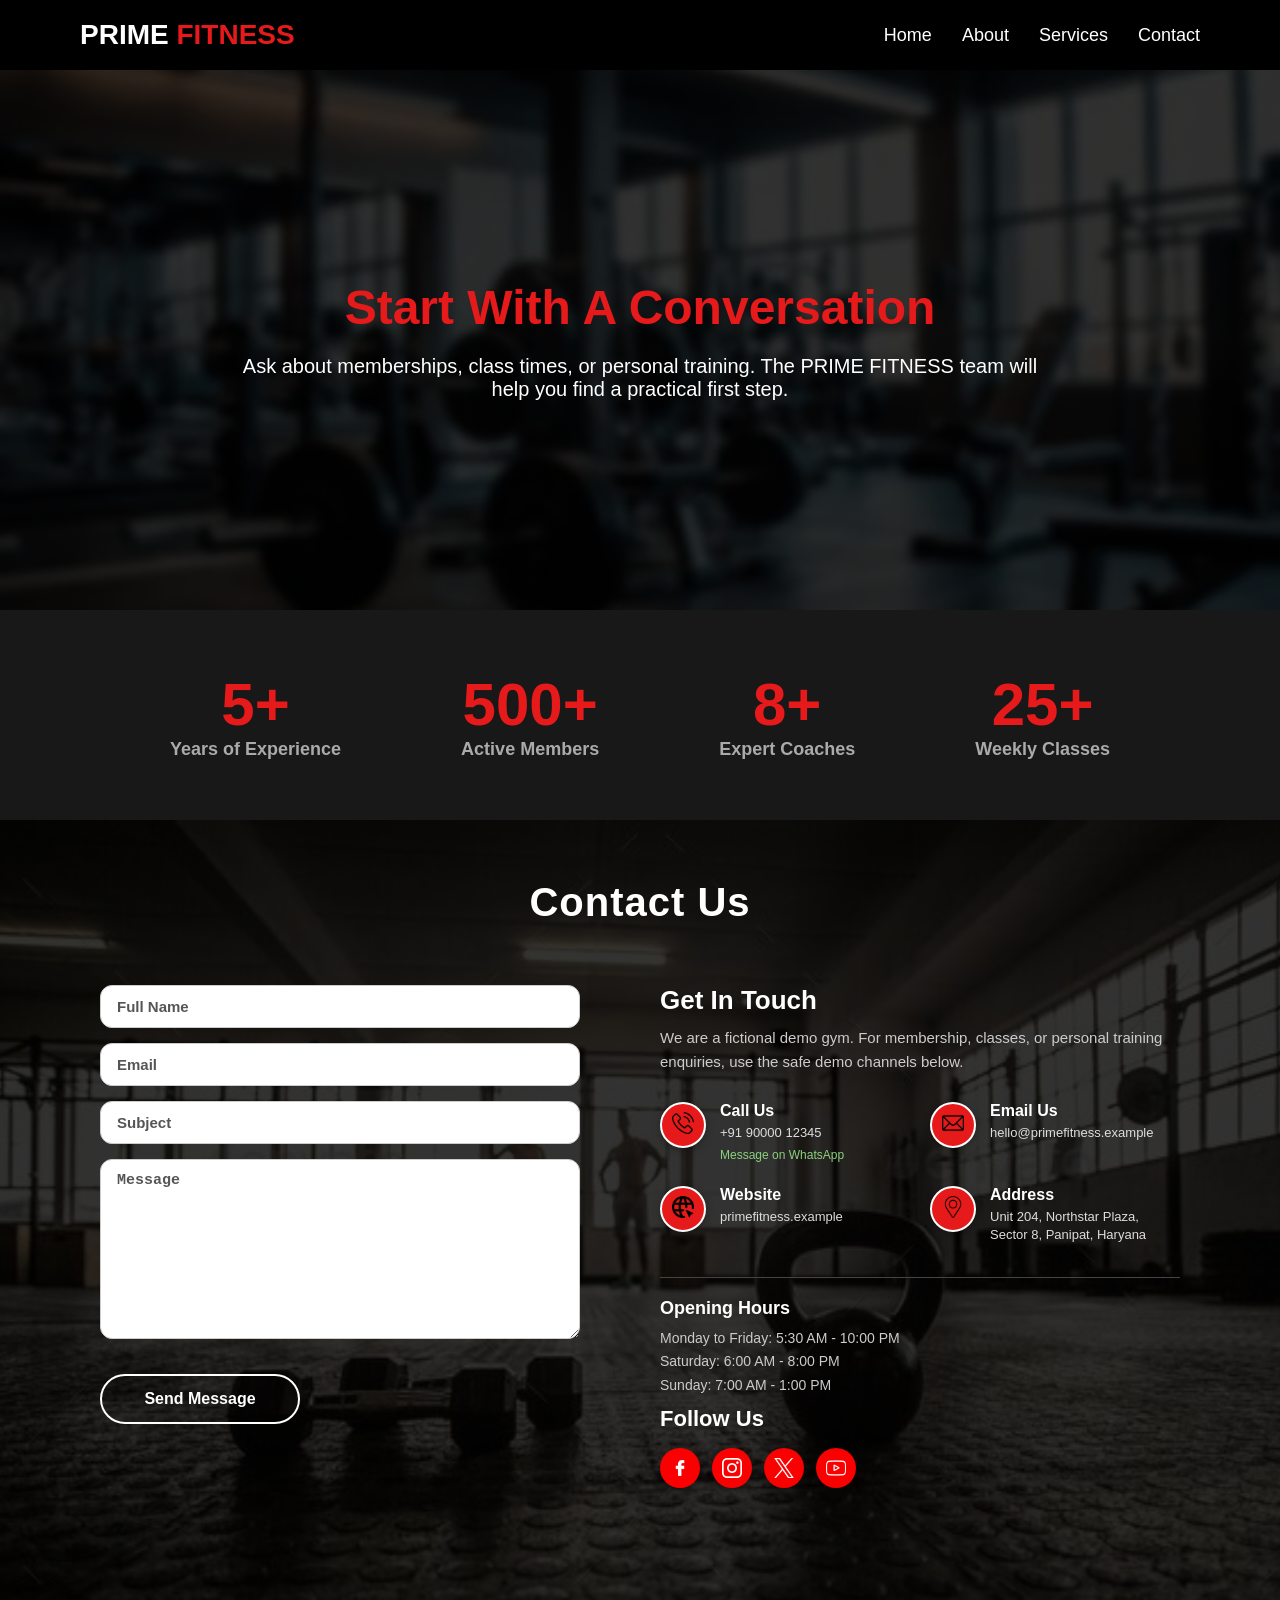
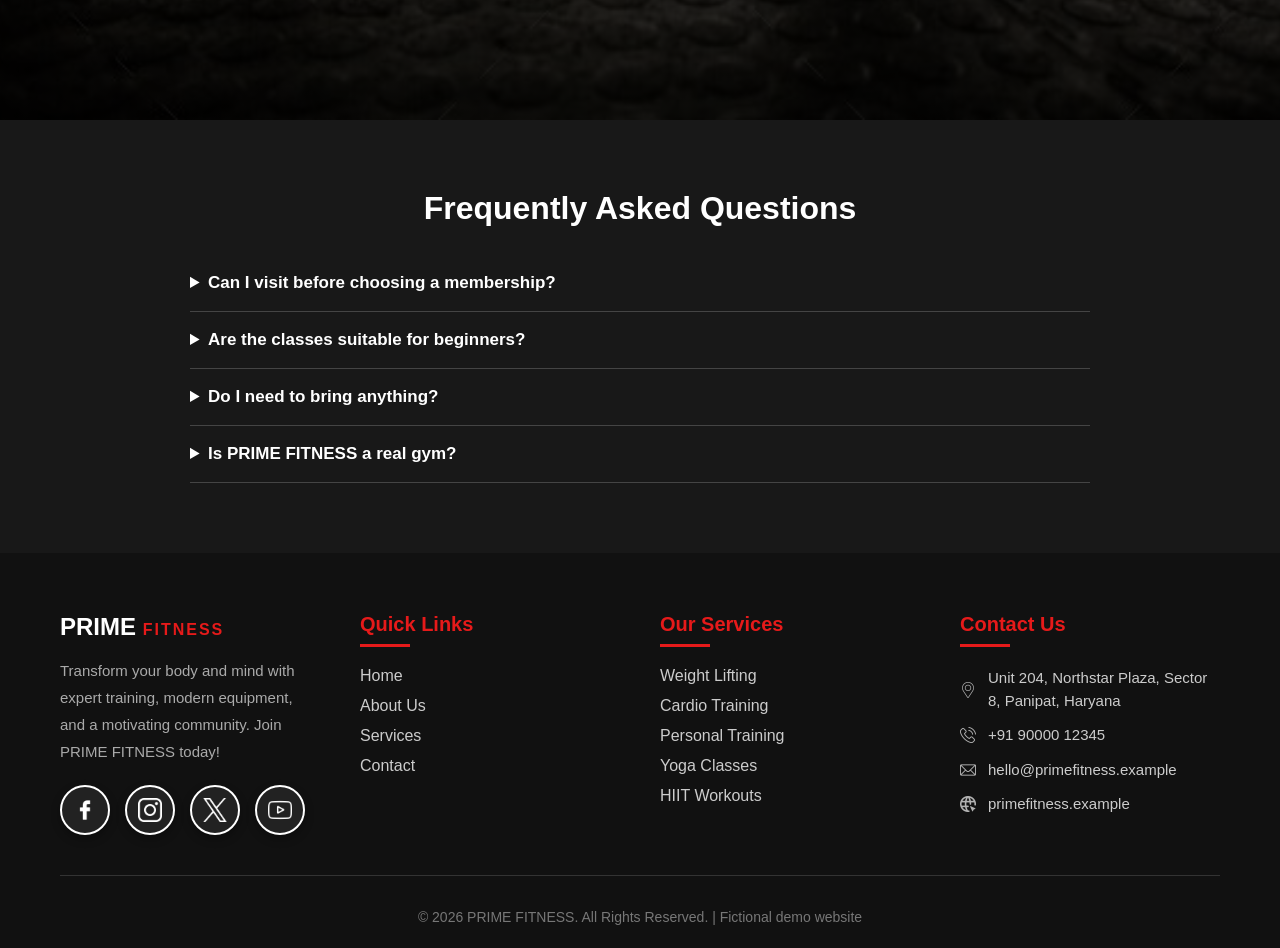
<file: contact.html>
<!DOCTYPE html>
<html lang="en">
<head>
    <meta charset="UTF-8">
    <meta name="viewport" content="width=device-width, initial-scale=1.0">
    <link rel="stylesheet" href="https://cdnjs.cloudflare.com/ajax/libs/font-awesome/4.7.0/css/font-awesome.min.css">
    <meta name="description" content="Contact PRIME FITNESS to ask about memberships, classes, personal training, opening hours, or your first visit.">
    <meta property="og:title" content="Contact PRIME FITNESS | Book a Visit">
    <meta property="og:description" content="Talk with the PRIME FITNESS team about memberships, classes, and personal training.">
    <link rel="icon" href="images/PrimeFitnessLogo.png" type="image/png">
    <title>Contact PRIME FITNESS | Book a Visit</title>
    <link rel="stylesheet" href="css/style.css">
    <link rel="stylesheet" href="css/contact.css">
</head>
<body>
    <nav class="nav">
        <div class="logo">
            <h1>PRIME <span class="gym-text">FITNESS</span></h1>
        </div>

        <div class="navbar">
            <ul>
                <li><a href="index.html">Home</a></li>
                <li><a href="About.html">About</a></li>
                <li><a href="Services.html">Services</a></li>
                <li><a href="contact.html">Contact</a></li>
            </ul>
        </div>
    </nav>

    <section class="contact-hero">
        <div class="contact-hero-content">
            <h1>Start With A Conversation</h1>
            <p>Ask about memberships, class times, or personal training. The PRIME FITNESS team will help you find a practical first step.</p>
        </div>
    </section>

        <section class="exp">
        <div class="your_of_exp">   
            <span class="years">5+</span>
            <h4>Years of Experience</h4>
        </div>

        <div class="your_of_exp">
            <span class="years">500+</span>
            <h4>Active Members</h4>
        </div>

        <div class="your_of_exp">
            <span class="years">8+</span>
            <h4>Expert Coaches</h4>
        </div>

        <div class="your_of_exp">
            <span class="years">25+</span>
            <h4>Weekly Classes</h4>
        </div>
    </section>

    <section id="contact" class="contact">
        <div class="contact-title">
            <h1>Contact Us</h1>
        </div>
    
        <div class="form-and-address-container">
            <div class="form-wrapper">
                <form class="contact-form" action="mailto:hello@primefitness.example" method="post" enctype="text/plain">
                    <div class="form-inputs">
                        <input type="text" placeholder="Full Name" required>
                        <input type="email" placeholder="Email" required>
                        <input type="text" placeholder="Subject">
                        <textarea placeholder="Message" required></textarea>
                        <input type="submit" value="Send Message">
                    </div>
                </form>
            </div>
    
            <div class="address-wrapper">
                <div class="address-container">
                    <div class="address-title-text">
                        <h1>Get In Touch</h1>
                        <p>We are a fictional demo gym. For membership, classes, or personal training enquiries, use the safe demo channels below.</p>
                    </div>
    
                    <div class="address-info">
                        <div class="address-info-call">
                            <div class="Icons-phone-call-img">
                                <a href="tel:+919000012345"><img src="images/Icons/phone-call.png" alt="Call PRIME FITNESS" width="35px"></a>
                            </div>
                            <div class="address-info-call-content">
                                <h2 clas>Call Us</h2>
                                <h5>+91 90000 12345</h5>
                                <a class="whatsapp-link" href="https://wa.me/919000012345" target="_blank" rel="noopener">Message on WhatsApp</a>
                            </div>
                        </div>
    
                        <div class="address-info-email">
                            <div class="Icons-Email-img">
                                <a href="mailto:hello@primefitness.example"><img src="images/Icons/mail.png" alt="Email PRIME FITNESS" width="35px"></a>
                            </div>
                            <div class="Icons-Email-content">
                                <h2>Email Us</h2>
                                <h5>hello@primefitness.example</h5>
                            </div>
                        </div>
    
                        <div class="address-info-website">
                            <div class="address-info-Website-img">
                                <a href="index.html"><img src="images/Icons/domain.png" alt="PRIME FITNESS website" width="35px"></a>
                            </div>
                            <div class="Icons-Email-website-content">
                                <h2>Website</h2>
                                <h5>primefitness.example</h5>
                            </div>
                        </div>
    
                        <div class="address-info-address">
                            <div class="address-info-Address-img">
                                <a href="https://www.google.com/maps/search/?api=1&query=Northstar+Plaza+Sector+8+Panipat" target="_blank" rel="noopener"><img src="images/Icons/pin.png" alt="PRIME FITNESS demo location" width="35px"></a>
                            </div>
                            <div class="Icons-Email-website-Address">
                                <h2>Address</h2>
                                <h5>Unit 204, Northstar Plaza, Sector 8, Panipat, Haryana</h5>
                            </div>
                        </div>
                    </div>
                    <div class="opening-hours">
                        <h2>Opening Hours</h2>
                        <p>Monday to Friday: 5:30 AM - 10:00 PM<br>Saturday: 6:00 AM - 8:00 PM<br>Sunday: 7:00 AM - 1:00 PM</p>
                    </div>
                    <div class="follow-here">
                        <div class="follow-here-title">
                            <h1>Follow Us</h1>
                        </div>

                        <div class="social-links-follow">
                            <a class="social-links-link-ing-follow" href="contact.html#contact" aria-label="Facebook"><img src="images/Icons/facebook.png" alt="Facebook" width="30px"></a>
                            <a class="social-links-link-ing-follow" href="contact.html#contact" aria-label="Instagram"><img src="images/Icons/instagram.png" alt="Instagram" width="30px"></a>
                            <a class="social-links-link-ing-follow" href="contact.html#contact" aria-label="Twitter"><img src="images/Icons/twitter.png" alt="Twitter" width="30px"></a>
                            <a class="social-links-link-ing-follow" href="contact.html#contact" aria-label="YouTube"><img src="images/Icons/youtube.png" alt="YouTube" width="30px"></a>
                        </div>
                    </div>
                </div>
            </div>
        </div>
    </section>

    <section class="faq-section" id="faq">
        <div class="faq-content">
            <h2>Frequently Asked Questions</h2>
            <details><summary>Can I visit before choosing a membership?</summary><p>Yes. Book a complimentary consultation and we will show you the floor, explain the options, and recommend a starting point.</p></details>
            <details><summary>Are the classes suitable for beginners?</summary><p>Yes. Coaches offer movement options and adjust the pace so you can build confidence safely.</p></details>
            <details><summary>Do I need to bring anything?</summary><p>Bring comfortable training clothes, indoor shoes, water, and any questions about your goals. We provide the equipment.</p></details>
            <details><summary>Is PRIME FITNESS a real gym?</summary><p>PRIME FITNESS is a fictional demo brand created to show a client-ready gym website experience.</p></details>
        </div>
    </section>

    <footer class="footer">
        <div class="footer-container">
            <div class="footer-row">
                <div class="footer-col">
                    <div class="footer-logo">
                        <h1>PRIME <span class="gym-text-footer">FITNESS</span></h1>
                    </div>
                    <p>Transform your body and mind with expert training, modern equipment, and a motivating community. Join PRIME FITNESS today!</p>
                    <div class="social-links">
                        <a href="contact.html#contact" aria-label="Facebook"><img src="images/Icons/facebook.png" alt="Facebook" width="30px"></a>
                        <a href="contact.html#contact" aria-label="Instagram"><img src="images/Icons/instagram.png" alt="Instagram" width="30px"></a>
                        <a href="contact.html#contact" aria-label="Twitter"><img src="images/Icons/twitter.png" alt="Twitter" width="30px"></a>
                        <a href="contact.html#contact" aria-label="YouTube"><img src="images/Icons/youtube.png" alt="YouTube" width="30px"></a>
                    </div>
                </div>
    
                <div class="footer-col">
                    <h3>Quick Links</h3>
                    <ul>
                        <li><a href="index.html">Home</a></li>
                        <li><a href="About.html">About Us</a></li>
                        <li><a href="Services.html">Services</a></li>
                        <li><a href="contact.html">Contact</a></li>
                    </ul>
                </div>
    
                <div class="footer-col">
                    <h3>Our Services</h3>
                    <ul>
                        <li><a href="Services.html#weight-lifting">Weight Lifting</a></li>
                        <li><a href="Services.html#cardio">Cardio Training</a></li>
                        <li><a href="Services.html#personal-training">Personal Training</a></li>
                        <li><a href="Services.html#yoga">Yoga Classes</a></li>
                        <li><a href="Services.html#hiit">HIIT Workouts</a></li>
                    </ul>
                </div>
    
                <div class="footer-col">
                    <h3>Contact Us</h3>
                    <ul class="footer-contact-list">
                        <li>
                            <a href="https://www.google.com/maps/search/?api=1&query=Northstar+Plaza+Sector+8+Panipat" target="_blank" class="contact-link">
                                <img src="images/Icons/pin.png" alt="Location" width="16" height="16">
                                <span>Unit 204, Northstar Plaza, Sector 8, Panipat, Haryana</span>
                            </a>
                        </li>
                        <li>
                            <a href="tel:+919000012345" class="contact-link">
                                <img src="images/Icons/phone-call.png" alt="Phone" width="16" height="16">
                                <span>+91 90000 12345</span>
                            </a>
                        </li>
                        <li>
                            <a href="mailto:hello@primefitness.example" class="contact-link">
                                <img src="images/Icons/mail.png" alt="Email" width="16" height="16">
                                <span>hello@primefitness.example</span>
                            </a>
                        </li>
                        <li>
                            <a href="index.html" class="contact-link">
                                <img src="images/Icons/domain.png" alt="Website" width="16" height="16">
                                <span>primefitness.example</span>
                            </a>
                        </li>
                    </ul>
                </div>
            </div>
    
            <div class="footer-bottom">
                <p>&copy; 2026 PRIME FITNESS. All Rights Reserved. | Fictional demo website</p>
            </div>
        </div>
    </footer>
</body>
</html>
</file>
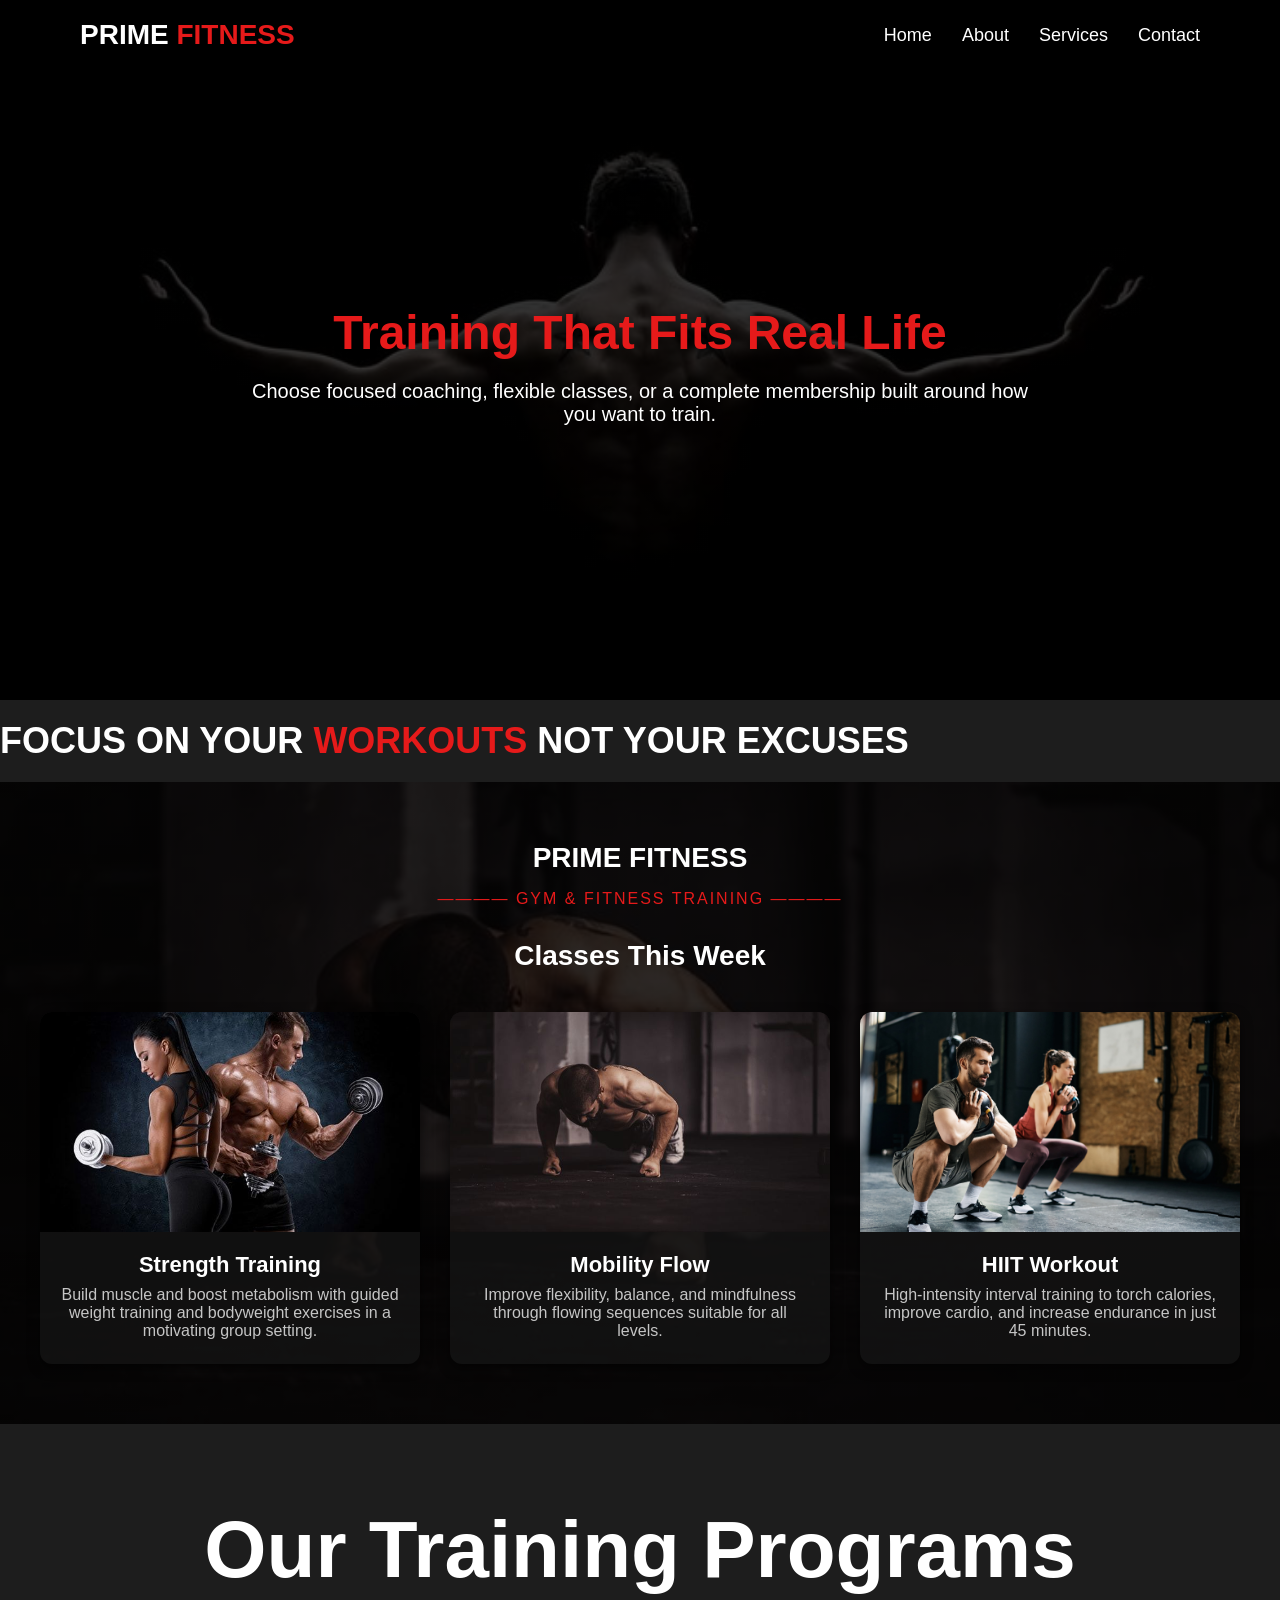
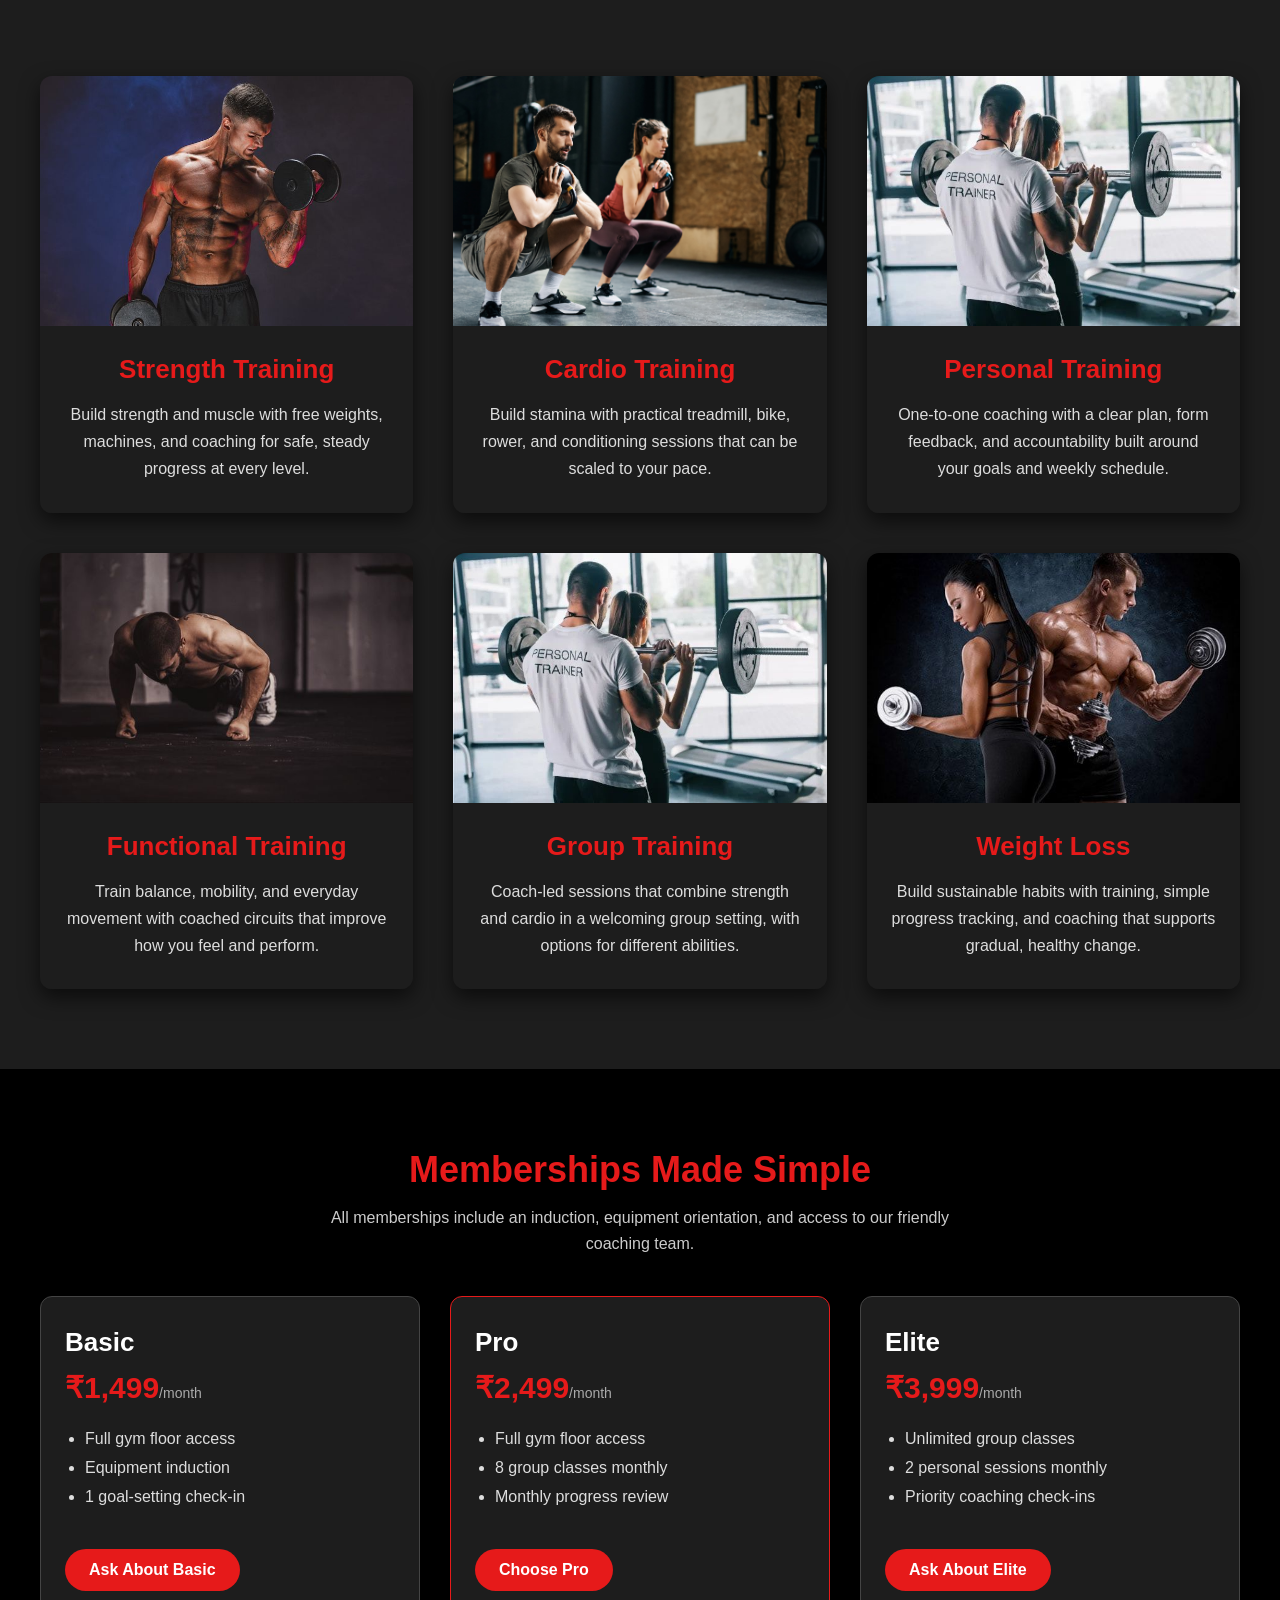
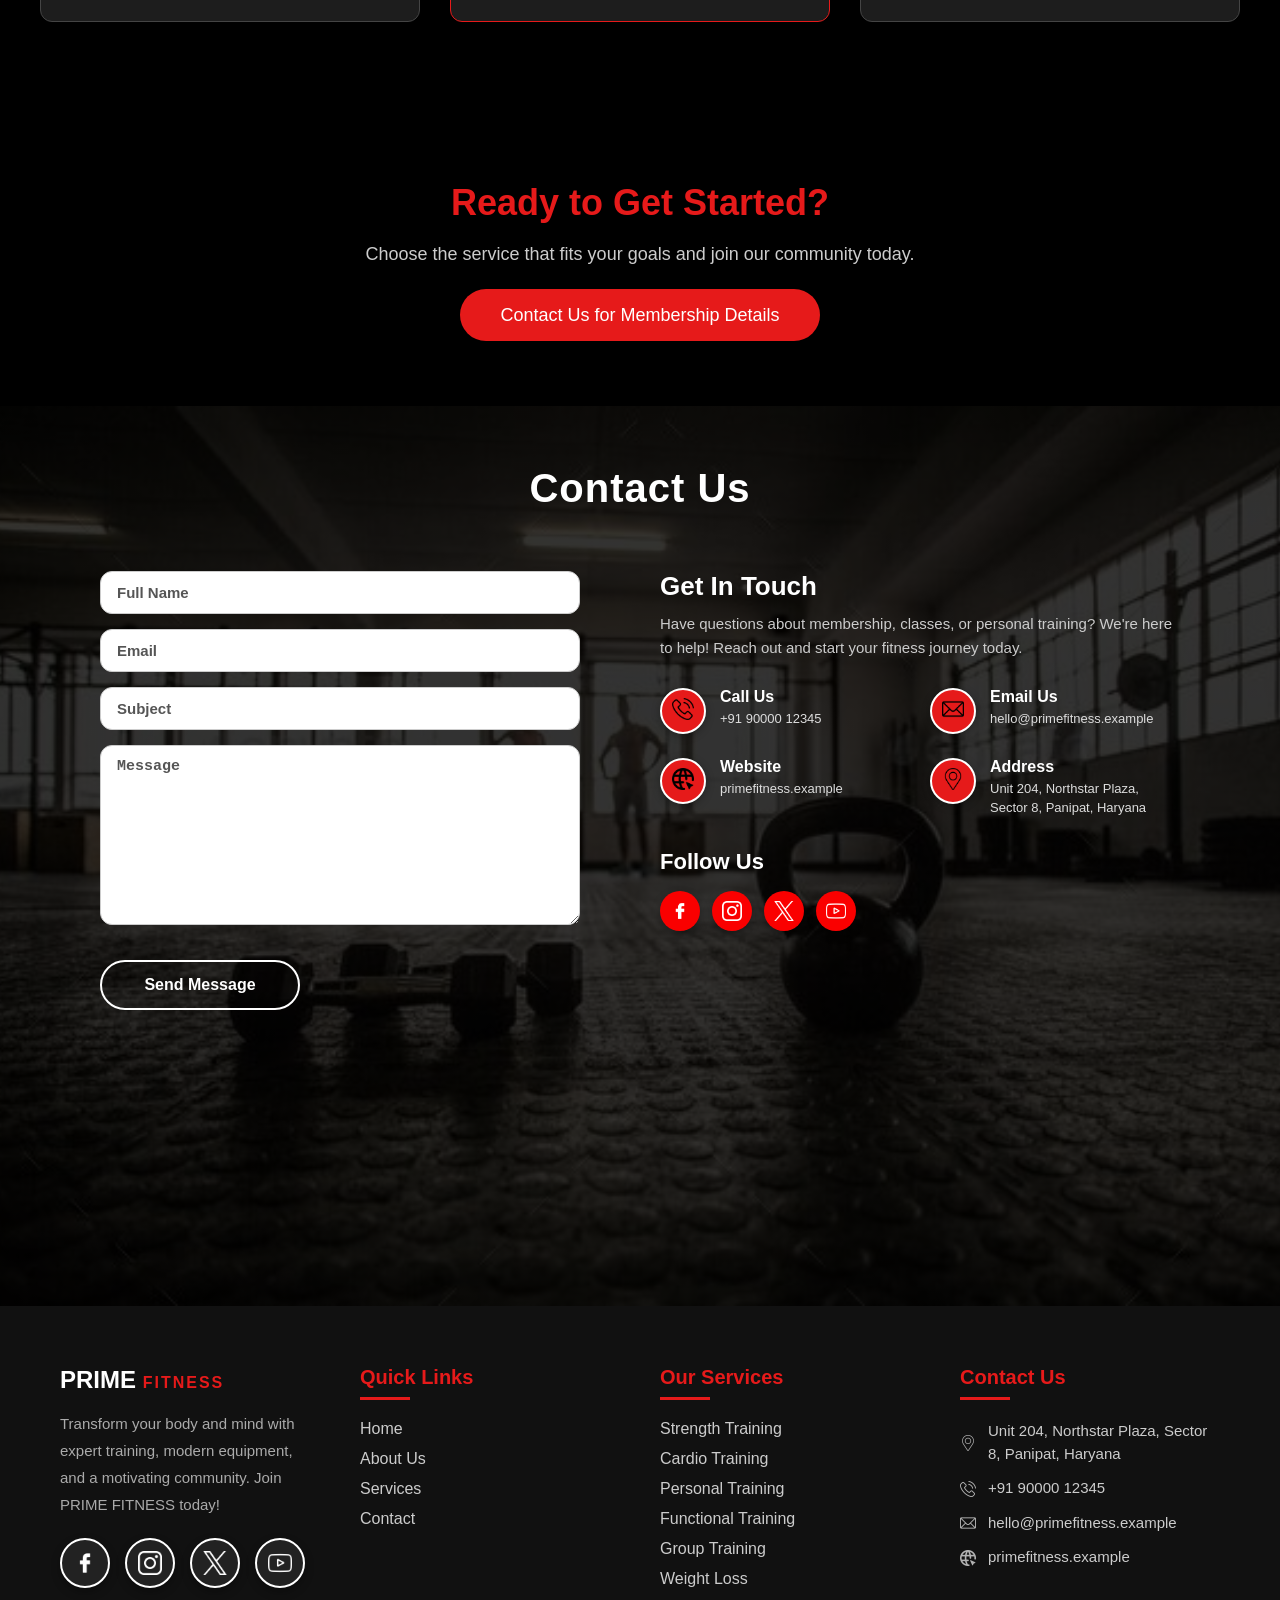
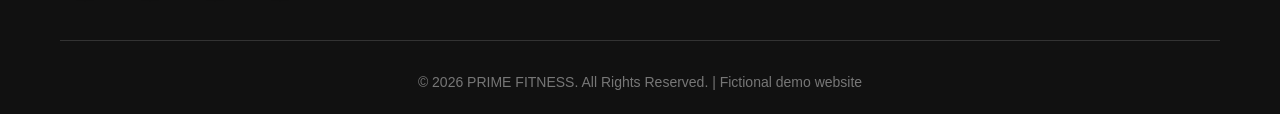
<file: Services.html>
<!DOCTYPE html>
<html lang="en">
<head>
    <meta charset="UTF-8">
    <meta name="viewport" content="width=device-width, initial-scale=1.0">
    <link rel="stylesheet" href="https://cdnjs.cloudflare.com/ajax/libs/font-awesome/4.7.0/css/font-awesome.min.css">
    <meta name="description" content="Explore PRIME FITNESS strength, conditioning, personal training, weight-loss, functional training, cardio, and group training programs.">
    <meta property="og:title" content="PRIME FITNESS | Training Programs">
    <meta property="og:description" content="Flexible training options and memberships designed around real schedules and steady progress.">
    <link rel="icon" href="images/PrimeFitnessLogo.png" type="image/png">
    <title>PRIME FITNESS | Services & Memberships</title>
    <link rel="stylesheet" href="css/style.css">
    <link rel="stylesheet" href="css/services.css">
</head>
<body>
    <nav class="nav">
        <div class="logo">
            <h1>PRIME <span class="gym-text">FITNESS</span></h1>
        </div>

        <div class="navbar">
            <ul>
                <li><a href="index.html">Home</a></li>
                <li><a href="About.html">About</a></li>
                <li><a href="Services.html">Services</a></li>
                <li><a href="contact.html">Contact</a></li>
            </ul>
        </div>
    </nav>

    <section class="services-hero">
        <div class="services-hero-content">
            <h1>Training That Fits Real Life</h1>
            <p>Choose focused coaching, flexible classes, or a complete membership built around how you want to train.</p>
        </div>
    </section>

    <section class="workout-add">
        <div class="marquee-container">
            <div class="marquee-text">
                FOCUS ON YOUR <span class="marquee-workouts">WORKOUTS</span> NOT YOUR EXCUSES
            </div>
        </div>
    </section>

    <section class="Upcomimg-classes">
        <div class="upcoming-classes-content">
            <div class="DownloadNewThemes">
                <h2>PRIME FITNESS</h2>
            </div>
            <div class="upcoming-gym-text">
                <spam class="mobile-off-line">————</spam> GYM & FITNESS TRAINING <spam class="mobile-off-line">————</spam>
            </div>
            <div class="Upcomimg-classes-content">
                <h5>Classes This Week</h5>
            </div>

            <div class="upcoming-classes-box">
                <div class="class-card">
                    <img src="images/upcoming-classes-box-img1.jpg" alt="PRIME FITNESS strength training class">
                    <h2>Strength Training</h2>
                    <p>Build muscle and boost metabolism with guided weight training and bodyweight exercises in a motivating group setting.</p>
                </div>
            
                <div class="class-card">
                    <img src="images/Upcomimg-classes.jpg" alt="PRIME FITNESS mobility class">
                    <h2>Mobility Flow</h2>
                    <p>Improve flexibility, balance, and mindfulness through flowing sequences suitable for all levels.</p>
                </div>
            
                <div class="class-card">
                    <img src="images/service2.jpg" alt="PRIME FITNESS conditioning class">
                    <h2>HIIT Workout</h2>
                    <p>High-intensity interval training to torch calories, improve cardio, and increase endurance in just 45 minutes.</p>
                </div>
            </div>
        </div>
    </section>

    <section class="services-grid-section">
        <h1>Our Training Programs</h1>
        <div class="services-grid-container">
            <div class="service-card" id="weight-lifting">
                <img src="images/service1.jpg" alt="Member completing a strength training session">
                <h3>Strength Training</h3>
                <p>Build strength and muscle with free weights, machines, and coaching for safe, steady progress at every level.</p>
            </div>

            <div class="service-card" id="cardio">
                <img src="images/service2.jpg" alt="Member using cardio equipment at PRIME FITNESS">
                <h3>Cardio Training</h3>
                <p>Build stamina with practical treadmill, bike, rower, and conditioning sessions that can be scaled to your pace.</p>
            </div>

            <div class="service-card" id="personal-training">
                <img src="images/service3.jpg" alt="PRIME FITNESS personal training session">
                <h3>Personal Training</h3>
                <p>One-to-one coaching with a clear plan, form feedback, and accountability built around your goals and weekly schedule.</p>
            </div>

            <div class="service-card" id="functional-training">
                <img src="images/Upcomimg-classes.jpg" alt="PRIME FITNESS functional training class">
                <h3>Functional Training</h3>
                <p>Train balance, mobility, and everyday movement with coached circuits that improve how you feel and perform.</p>
            </div>

            <div class="service-card" id="group-training">
                <img src="images/service3.jpg" alt="PRIME FITNESS group conditioning session">
                <h3>Group Training</h3>
                <p>Coach-led sessions that combine strength and cardio in a welcoming group setting, with options for different abilities.</p>
            </div>

            <div class="service-card" id="weight-loss">
                <img src="images/upcoming-classes-box-img1.jpg" alt="PRIME FITNESS weight loss training session">
                <h3>Weight Loss</h3>
                <p>Build sustainable habits with training, simple progress tracking, and coaching that supports gradual, healthy change.</p>
            </div>
        </div>
    </section>

    <section class="membership-section" id="membership">
        <h2>Memberships Made Simple</h2>
        <p class="membership-intro">All memberships include an induction, equipment orientation, and access to our friendly coaching team.</p>
        <div class="membership-grid">
            <article class="membership-card"><h3>Basic</h3><p class="membership-price">₹1,499<span>/month</span></p><ul><li>Full gym floor access</li><li>Equipment induction</li><li>1 goal-setting check-in</li></ul><a href="contact.html#contact" class="read-more-btn">Ask About Basic</a></article>
            <article class="membership-card membership-card-featured"><h3>Pro</h3><p class="membership-price">₹2,499<span>/month</span></p><ul><li>Full gym floor access</li><li>8 group classes monthly</li><li>Monthly progress review</li></ul><a href="contact.html#contact" class="read-more-btn">Choose Pro</a></article>
            <article class="membership-card"><h3>Elite</h3><p class="membership-price">₹3,999<span>/month</span></p><ul><li>Unlimited group classes</li><li>2 personal sessions monthly</li><li>Priority coaching check-ins</li></ul><a href="contact.html#contact" class="read-more-btn">Ask About Elite</a></article>
        </div>
    </section>

    <section class="services-cta">
        <h2>Ready to Get Started?</h2>
        <p>Choose the service that fits your goals and join our community today.</p>
        <a href="#contact" class="cta-button">Contact Us for Membership Details</a>
    </section>

    <section id="contact" class="contact">
        <div class="contact-title">
            <h1>Contact Us</h1>
        </div>
        
        <div class="form-and-address-container">
            <div class="form-wrapper">
                <form class="contact-form" action="mailto:hello@primefitness.example" method="post" enctype="text/plain">
                    <div class="form-inputs">
                        <input type="text" placeholder="Full Name" required>
                        <input type="email" placeholder="Email" required>
                        <input type="text" placeholder="Subject">
                        <textarea placeholder="Message" required></textarea>
                        <input type="submit" value="Send Message">
                    </div>
                </form>
            </div>
        
            <div class="address-wrapper">
                <div class="address-container">
                    <div class="address-title-text">
                        <h1>Get In Touch</h1>
                        <p>Have questions about membership, classes, or personal training? We're here to help! Reach out and start your fitness journey today.</p>
                    </div>
        
                    <div class="address-info">
                        <div class="address-info-call">
                            <div class="Icons-phone-call-img">
                                <a href="tel:+919000012345" target="_blank"><img src="images/Icons/phone-call.png" alt="Call Us: +123 245 1234" width="35px"></a>
                            </div>
                            <div class="address-info-call-content">
                                <h2>Call Us</h2>
                                <h5>+91 90000 12345</h5>
                            </div>
                        </div>
        
                        <div class="address-info-email">
                            <div class="Icons-Email-img">
                                <a href="mailto:hello@primefitness.example" target="_blank"><img src="images/Icons/mail.png" alt="Email Us: hello@primefitness.example" width="35px"></a>
                            </div>
                            <div class="Icons-Email-content">
                                <h2>Email Us</h2>
                                <h5>hello@primefitness.example</h5>
                            </div>
                        </div>
        
                        <div class="address-info-website">
                            <div class="address-info-Website-img">
                                <a href="index.html"><img src="images/Icons/domain.png" alt="PRIME FITNESS website" width="35px"></a>
                            </div>
                            <div class="Icons-Email-website-content">
                                <h2>Website</h2>
                                <h5>primefitness.example</h5>
                            </div>
                        </div>
        
                        <div class="address-info-address">
                            <div class="address-info-Address-img">
                                <a href="https://www.google.com/maps/search/?api=1&query=Northstar+Plaza+Sector+8+Panipat" target="_blank"><img src="images/Icons/pin.png" alt="Address: 99 Roving St, Big City 23456" width="35px"></a>
                            </div>
                            <div class="Icons-Email-website-Address">
                                <h2>Address</h2>
                                <h5>Unit 204, Northstar Plaza, Sector 8, Panipat, Haryana</h5>
                            </div>
                        </div>
                    </div>
                    <div class="follow-here">
                        <div class="follow-here-title">
                            <h1>Follow Us</h1>
                        </div>
    
                        <div class="social-links-follow">
                            <a class="social-links-link-ing-follow" href="contact.html#contact" aria-label="Facebook"><img src="images/Icons/facebook.png" alt="Facebook" width="30px"></a>
                            <a class="social-links-link-ing-follow" href="contact.html#contact" aria-label="Instagram"><img src="images/Icons/instagram.png" alt="Instagram" width="30px"></a>
                            <a class="social-links-link-ing-follow" href="contact.html#contact" aria-label="Twitter"><img src="images/Icons/twitter.png" alt="Twitter" width="30px"></a>
                            <a class="social-links-link-ing-follow" href="contact.html#contact" aria-label="YouTube"><img src="images/Icons/youtube.png" alt="YouTube" width="30px"></a>
                        </div>
                    </div>
                </div>
            </div>
        </div>
    </section>

    <footer class="footer">
        <div class="footer-container">
            <div class="footer-row">
                <div class="footer-col">
                    <div class="footer-logo">
                        <h1>PRIME <span class="gym-text-footer">FITNESS</span></h1>
                    </div>
                    <p>Transform your body and mind with expert training, modern equipment, and a motivating community. Join PRIME FITNESS today!</p>
                    <div class="social-links">
                        <a class="social-links-link-ing" href="contact.html#contact" aria-label="Facebook"><img src="images/Icons/facebook.png" alt="Facebook" width="30px"></a>
                        <a class="social-links-link-ing" href="contact.html#contact" aria-label="Instagram"><img src="images/Icons/instagram.png" alt="Instagram" width="30px"></a>
                        <a class="social-links-link-ing" href="contact.html#contact" aria-label="Twitter"><img src="images/Icons/twitter.png" alt="Twitter" width="30px"></a>
                        <a class="social-links-link-ing" href="contact.html#contact" aria-label="YouTube"><img src="images/Icons/youtube.png" alt="YouTube" width="30px"></a>
                    </div>
                </div>
    
                <div class="footer-col">
                    <h3>Quick Links</h3>
                    <ul>
                        <li><a href="index.html">Home</a></li>
                        <li><a href="About.html">About Us</a></li>
                        <li><a href="Services.html">Services</a></li>
                        <li><a href="#contact">Contact</a></li>
                    </ul>
                </div>
    
                <div class="footer-col">
                    <h3>Our Services</h3>
                    <ul>
                        <li><a href="Services.html#weight-lifting">Strength Training</a></li>
                        <li><a href="Services.html#cardio">Cardio Training</a></li>
                        <li><a href="Services.html#personal-training">Personal Training</a></li>
                        <li><a href="Services.html#functional-training">Functional Training</a></li>
                        <li><a href="Services.html#group-training">Group Training</a></li>
                        <li><a href="Services.html#weight-loss">Weight Loss</a></li>
                    </ul>
                </div>
    
                <div class="footer-col">
                    <h3>Contact Us</h3>
                    <ul class="footer-contact-list">
                        <li>
                            <a href="https://www.google.com/maps/search/?api=1&query=Northstar+Plaza+Sector+8+Panipat" target="_blank" class="contact-link">
                                <img src="images/Icons/pin.png" alt="Location" width="16" height="16">
                                <span>Unit 204, Northstar Plaza, Sector 8, Panipat, Haryana</span>
                            </a>
                        </li>
                        <li>
                            <a href="tel:+919000012345" class="contact-link">
                                <img src="images/Icons/phone-call.png" alt="Phone" width="16" height="16">
                                <span>+91 90000 12345</span>
                            </a>
                        </li>
                        <li>
                            <a href="mailto:hello@primefitness.example" class="contact-link">
                                <img src="images/Icons/mail.png" alt="Email" width="16" height="16">
                                <span>hello@primefitness.example</span>
                            </a>
                        </li>
                        <li>
                            <a href="index.html" class="contact-link">
                                <img src="images/Icons/domain.png" alt="Website" width="16" height="16">
                                <span>primefitness.example</span>
                            </a>
                        </li>
                    </ul>
                </div>
            </div>
    
            <div class="footer-bottom">
                <p>&copy; 2026 PRIME FITNESS. All Rights Reserved. | Fictional demo website</p>
            </div>
        </div>
    </footer>
</body>
</html>
</file>
<file: css/style.css>
* {
    margin: 0;
    padding: 0;
    box-sizing: border-box;
}

html {
    scroll-behavior: smooth;
}

body {
    font-family: Arial, Helvetica, sans-serif;
    background-color: #1d1d1d;
    color: white;
    overflow-x: hidden;
}

.nav {
    height: 70px;
    background-color: #000;
    display: flex;
    align-items: center;
    justify-content: space-between;
    padding: 0 20px;
    position: sticky;
    top: 0;
    z-index: 100;
}

.logo h1 {
    font-size: 24px;
    font-weight: bold;
}

.gym-text {
    color: rgb(230, 26, 26);
}

.navbar ul {
    display: flex;
    gap: 16px;
    list-style: none;
}

.navbar ul li a {
    color: white;
    font-size: 16px;
    text-decoration: none;
    transition: color 0.3s ease;
}

.navbar ul li a:hover {
    color: rgb(230, 26, 26);
}

.home {
    height: 80vh;
    min-height: 500px;
    display: flex;
    align-items: center;
    justify-content: center;
    background-image: linear-gradient(rgba(0,0,0,0.7), rgba(0,0,0,0.7)), url('../images/home-bg.png');
    background-size: cover;
    background-position: center;
    text-align: center;
    padding: 20px;
}

.home h5 {
    font-size: 14px;
    color: rgb(230, 26, 26);
    letter-spacing: 2px;
    margin-bottom: 12px;
}

.home h1 {
    font-size: 36px;
    margin: 16px 0;
    line-height: 1.2;
}

.home p {
    font-size: 16px;
    max-width: 90%;
    margin-bottom: 30px;
}

.home-btn {
    display: flex;
    justify-content: center;
    flex-direction: column;
    gap: 50px;
    width: 100%;
    max-width: 300px;
    margin: 0 auto;
}

.Join-btn, .Services-btn {
    padding: 14px 24px;
    border-radius: 50px;
    font-size: 16px;
    font-weight: 600;
    text-decoration: none;
    text-align: center;
    transition: all 0.3s ease;
}

.Join-btn {
    background-color: rgb(230, 26, 26);
    color: white;
}

.Join-btn:hover {
    background-color: darkred;
}

.Services-btn {
    background-color: transparent;
    color: white;
    border: 2px solid white;
}

.Services-btn:hover {
    background-color: white;
    color: #111;
}

.workout-add {
    background-color: #1d1d1d;
    padding: 20px 0;
    overflow: hidden;
}

.marquee-container {
    width: 100%;
}

.marquee-text {
    font-size: 24px;
    font-weight: bold;
    white-space: nowrap;
    display: inline-block;
    animation: marquee 15s linear infinite;
}

@keyframes marquee {
    0% { transform: translateX(100%); }
    100% { transform: translateX(-100%); }
}

.marquee-workouts {
    color: rgb(230, 26, 26);
}

.Services {
    padding: 60px 20px;
    background-image: url('../images/services-bg.jpg');
    background-size: cover;
    background-position: center;
    background-attachment: fixed;
}

.services-wrapper {
    max-width: 1200px;
    margin: 0 auto;
}

.Services-page-up-line {
    display: flex;
    flex-direction: column;
    align-items: center;
    text-align: center;
    gap: 20px;
    margin-bottom: 50px;
}

.Services-content h5 {
    color: rgb(230, 26, 26);
    font-size: 16px;
}

.Services-content h2 {
    font-size: 32px;
}

.Services-ALL-btn {
    padding: 12px 30px;
    border: 2px solid rgb(230, 26, 26);
    border-radius: 50px;
    color: white;
    text-decoration: none;
    font-weight: 600;
    transition: all 0.3s ease;
}

.Services-ALL-btn:hover {
    background-color: rgb(230, 26, 26);
}

.Services-box-container {
    display: flex;
    flex-direction: column;
    gap: 30px;
    align-items: center;
}

.Services-box {
    background-color: rgba(29, 29, 29, 0.85);
    padding: 24px;
    border-radius: 12px;
    text-align: center;
    width: 100%;
    max-width: 340px;
    transition: transform 0.4s ease;
}

.Services-box:hover {
    transform: translateY(-10px);
}

.Services-box img {
    width: 100%;
    height: 220px;
    object-fit: cover;
    border-radius: 10px;
    margin-bottom: 20px;
}

.Services-box h3 {
    font-size: 24px;
    margin-bottom: 12px;
}

.Services-box p {
    font-size: 16px;
    line-height: 1.6;
    color: #ddd;
    margin-bottom: 20px;
}

.read-more-btn {
    background-color: rgb(230, 26, 26);
    color: white;
    padding: 12px 24px;
    border-radius: 50px;
    text-decoration: none;
    font-weight: 600;
    transition: background-color 0.3s ease;
}

.read-more-btn:hover {
    background-color: darkred;
}

.About {
    display: flex;
    flex-direction: column;
    align-items: center;
    padding: 60px 20px;
    gap: 40px;
    background-color: #000;
}

.About-img img {
    width: 100%;
    max-width: 500px;
    border-radius: 15px;
}

.About-content-text {
    max-width: 700px;
    text-align: center;
}

.about-content-text-title {
    color: rgb(230, 26, 26);
    font-size: 16px;
    margin-bottom: 16px;
}

.About-content-text h1 {
    font-size: 32px;
    margin-bottom: 20px;
}

.About-content-text p {
    font-size: 16px;
    line-height: 1.7;
    color: #ddd;
    margin-bottom: 24px;
}

.about-content-text-list-ul {
    list-style: none;
    text-align: left;
    max-width: 400px;
    margin: 0 auto;
}

.about-content-text-list-li {
    font-size: 16px;
    margin-bottom: 12px;
    color: #ccc;
}

.exp {
    display: flex;
    flex-wrap: wrap;
    justify-content: center;
    gap: 60px;
    padding: 60px 20px;
    background-color: #181818;
}

.your_of_exp {
    text-align: center;
}

.years {
    font-size: 50px;
    font-weight: bold;
    color: rgb(230, 26, 26);
}

.your_of_exp h4 {
    font-size: 18px;
    color: #aaa;
}

.Upcomimg-classes {
    background: linear-gradient(rgba(0,0,0,0.8), rgba(0,0,0,0.8)), url('../images/Upcomimg-classes.jpg') center/cover no-repeat;
    padding: 60px 20px;
    text-align: center;
}

.DownloadNewThemes h2 {
    font-size: 28px;
    margin-bottom: 16px;
}

.upcoming-gym-text {
    color: rgb(230, 26, 26);
    font-size: 16px;
    letter-spacing: 2px;
    margin-bottom: 32px;
}

.Upcomimg-classes-content h5 {
    font-size: 28px;
    margin-bottom: 40px;
}

.upcoming-classes-box {
    display: flex;
    flex-direction: column;
    gap: 30px;
    align-items: center;
}

.class-card {
    width: 100%;
    max-width: 380px;
    background: rgba(22, 22, 22, 0.7);
    border-radius: 12px;
    overflow: hidden;
    box-shadow: 0 4px 12px rgba(0, 0, 0, 0.6);
    transition: transform 0.3s ease;
}

.class-card:hover {
    transform: translateY(-10px);
}

.class-card img {
    width: 100%;
    height: 220px;
    object-fit: cover;
}

.class-card h2 {
    font-size: 22px;
    padding: 16px 20px 8px;
}

.class-card p {
    padding: 0 20px 24px;
    font-size: 16px;
    color: #c5c5c5;
}

.trainers-info {
    padding: 60px 20px;
    background-color: #1d1d1d;
}

.Trainers-title-text h1 {
    font-size: 32px;
    text-align: center;
    margin-bottom: 50px;
}

.Trainers {
    display: flex;
    flex-direction: column;
    gap: 40px;
    align-items: center;
}

.trainer-card {
    width: 100%;
    max-width: 380px;
    background: rgba(0, 0, 0, 0.85);
    border-radius: 12px;
    overflow: hidden;
    box-shadow: 0 4px 12px rgba(0, 0, 0, 0.7);
    transition: transform 0.3s ease;
}

.trainer-card:hover {
    transform: translateY(-10px);
}

.trainer-card img {
    width: 100%;
    height: 300px;
    object-fit: cover;
}

.trainers-card-content {
    padding: 24px;
}

.trainer-card-info-ul {
    list-style: none;
    margin: 12px 0;
}

.trainer-card-info-li {
    margin-bottom: 10px;
    font-size: 16px;
}

.trainers-info-in-info-dta {
    color: rgb(230, 26, 26);
    font-weight: bold;
    margin-right: 8px;
}

.trainers-card-content p {
    font-size: 16px;
    line-height: 1.6;
    margin: 16px 0;
}

.trainers-card-content > span {
    font-weight: bold;
    font-size: 18px;
    color: rgb(230, 26, 26);
    display: block;
    margin: 16px 0 8px;
}

.trainer-card-Expertise-ul {
    padding-left: 20px;
    list-style: disc;
}

.trainer-card-Expertise-ul li {
    margin-bottom: 8px;
    color: #ddd;
}

.clients-say-about-us {
    padding: 60px 20px;
    background-color: #000;
    text-align: center;
    overflow: hidden;
}

.testimonials-header h1 {
    font-size: 32px;
    margin-bottom: 16px;
}

.testimonials-header p {
    font-size: 16px;
    color: #ccc;
    max-width: 700px;
    margin: 0 auto 50px;
}

.testimonials-slider {
    width: 100%;
    overflow: hidden;
    padding: 20px 0;
}

.testimonials-track {
    display: flex;
    gap: 20px;
    animation: scroll-left 80s linear infinite;
}

.testimonial-card {
    flex: 0 0 290px;
    background: rgba(29, 29, 29, 0.95);
    border-radius: 12px;
    overflow: hidden;
    box-shadow: 0 4px 15px rgba(0, 0, 0, 0.6);
    display: flex;
    flex-direction: column;
    transition: transform 0.3s ease;
}

.testimonial-card:hover {
    transform: translateY(-10px);
}

.client-image img {
    width: 100%;
    height: 240px;
    object-fit: cover;
}

.testimonial-content {
    padding: 20px;
    display: flex;
    flex-direction: column;
    flex-grow: 1;
}

.testimonial-content h2 {
    font-size: 20px;
    color: rgb(230, 26, 26);
    margin-bottom: 12px;
}

.testimonial-content p {
    font-size: 15px;
    line-height: 1.6;
    color: #ddd;
    flex-grow: 1;
}

.testimonial-content h4 {
    font-size: 16px;
    color: white;
    text-align: right;
    margin-top: 12px;
}

@keyframes scroll-left {
    0% { transform: translateX(0); }
    100% { transform: translateX(-50%); }
}

.testimonials-slider:hover .testimonials-track {
    animation-play-state: paused;
}

/* =============================================
   CONTACT SECTION — FULLY FIXED
   ============================================= */

.contact {
    width: 100%;
    min-height: 100vh;
    background: linear-gradient(rgba(0, 0, 0, 0.8), rgba(0, 0, 0, 0.8)),
                url('../images/contect-us-bg.jpg') center / cover no-repeat;
    color: #ffffff;
    padding-bottom: 60px;
}

.contact-title {
    display: flex;
    justify-content: center;
    align-items: center;
    padding: 60px 0;
}

.contact-title h1 {
    font-size: 40px;
    font-weight: 700;
    letter-spacing: 1px;
}

.form-and-address-container {
    display: flex;
    justify-content: space-evenly;
    align-items: flex-start;
    gap: 60px;
    padding: 0 80px;
    flex-wrap: wrap;
}

.form-wrapper {
    flex: 1;
    min-width: 300px;
    max-width: 480px;
}

.contact-form {
    width: 100%;
}

.form-inputs {
    display: flex;
    flex-direction: column;
    gap: 15px;
}

.form-inputs input,
.form-inputs textarea {
    width: 100%;
    padding: 12px 16px;
    border-radius: 12px;
    border: 1px solid #cccccc;
    background-color: #ffffff;
    color: #000000;
    font-size: 15px;
    font-weight: 600;
    outline: none;
}

.form-inputs textarea {
    height: 180px;
    resize: vertical;
}

.form-inputs input::placeholder,
.form-inputs textarea::placeholder {
    color: #555555;
}

.form-inputs input[type="submit"] {
    padding: 14px 24px;
    max-width: 200px;
    margin: 20px 0 0 0;
    border-radius: 50px;
    font-size: 16px;
    font-weight: 600;
    text-decoration: none;
    text-align: center;
    transition: all 0.3s ease;
    cursor: pointer;
    background-color: transparent;
    color: white;
    border: 2px solid white;
}

.form-inputs input[type="submit"]:hover {
    background-color: white;
    color: #111;
}

/* ---- Address Side ---- */

.address-wrapper {
    flex: 1;
    min-width: 300px;
    max-width: 520px;
    display: flex;
    justify-content: flex-start;
    align-items: flex-start;
}

.address-container {
    width: 100%;
}

.address-title-text {
    margin-bottom: 28px;
}

.address-title-text h1 {
    font-size: 26px;
    margin-bottom: 10px;
}

.address-title-text p {
    line-height: 1.6;
    color: #ccc;
    font-size: 15px;
}

/* ---- Grid of 4 contact info items ---- */

.address-info {
    display: grid;
    grid-template-columns: 1fr 1fr;
    gap: 24px 20px;
    margin-bottom: 32px;
}

.address-info-call,
.address-info-email,
.address-info-website,
.address-info-address {
    display: flex;
    flex-direction: row;
    align-items: flex-start;
    gap: 0;
    width: 100%;
}

/* ---- Icon circles ---- */

.Icons-phone-call-img,
.Icons-Email-img,
.address-info-Website-img,
.address-info-Address-img {
    width: 46px;
    height: 46px;
    min-width: 46px;
    margin-right: 14px;
    border: 2px solid #ffffff;
    border-radius: 50%;
    background-color: rgb(230, 26, 26);
    display: flex;
    align-items: center;
    justify-content: center;
    box-shadow: 0 2px 8px rgba(0, 0, 0, 0.3);
    transition: all 0.3s ease;
    flex-shrink: 0;
}

.Icons-phone-call-img:hover,
.Icons-Email-img:hover,
.address-info-Website-img:hover,
.address-info-Address-img:hover {
    background-color: darkred;
}

.Icons-phone-call-img img,
.Icons-Email-img img,
.address-info-Website-img img,
.address-info-Address-img img {
    width: 22px;
    height: 22px;
    object-fit: contain;
}

/* ---- Text content next to icons ---- */

.address-info-call-content,
.Icons-Email-content,
.Icons-Email-website-content,
.Icons-Email-website-Address {
    display: flex;
    flex-direction: column;
    justify-content: center;
}

.address-info h2,
.address-info-call-content h2,
.Icons-Email-content h2,
.Icons-Email-website-content h2,
.Icons-Email-website-Address h2 {
    font-size: 16px;
    font-weight: 700;
    margin-bottom: 4px;
    text-align: left;
    white-space: nowrap;
}

.address-info h5,
.address-info-call-content h5,
.Icons-Email-content h5,
.Icons-Email-website-content h5,
.Icons-Email-website-Address h5 {
    font-size: 13px;
    font-weight: 400;
    color: #dddddd;
    text-align: left;
    line-height: 1.4;
    word-break: break-word;
}

.Icons-Email-website-content a {
    color: #dddddd;
    text-decoration: none;
    font-size: 13px;
    transition: color 0.3s;
}

.Icons-Email-website-content a:hover {
    color: rgb(230, 26, 26);
}

/* ---- Follow Us ---- */

.follow-here {
    margin-top: 8px;
}

.follow-here-title h1 {
    font-size: 22px;
    margin-bottom: 16px;
}

.social-links-follow {
    display: flex;
    gap: 12px;
    flex-wrap: wrap;
}

.social-links-follow a {
    width: 40px;
    height: 40px;
    border: none;
    border-radius: 50%;
    background-color: #fa0000;
    display: flex;
    align-items: center;
    justify-content: center;
    box-shadow: 0 4px 10px rgba(0, 0, 0, 0.3);
    transition: all 0.3s ease;
    flex-shrink: 0;
}

.social-links-follow a:hover {
    transform: translateY(-5px);
    box-shadow: 0 8px 20px rgba(0, 0, 0, 0.4);
}

.social-links-follow a:hover:nth-child(1) { background-color: #1877F2; }
.social-links-follow a:hover:nth-child(2) { background: linear-gradient(45deg, #f09433, #e6683c, #dc2743, #cc2366, #bc1888); }
.social-links-follow a:hover:nth-child(3) { background-color: #1DA1F2; }
.social-links-follow a:hover:nth-child(4) { background-color: #FF0000; }

.social-links-follow img {
    width: 20px;
    height: 20px;
    filter: brightness(0) invert(1);
    transition: filter 0.3s ease;
}

/* =============================================
   FOOTER
   ============================================= */

.footer {
    background-color: #111;
    color: #fff;
    padding: 60px 0 20px;
}

.footer-container {
    max-width: 1200px;
    margin: 0 auto;
    padding: 0 20px;
}

.footer-row {
    display: grid;
    grid-template-columns: repeat(auto-fit, minmax(220px, 1fr));
    gap: 40px;
    margin-bottom: 40px;
}

.footer-col h3 {
    font-size: 20px;
    margin-bottom: 20px;
    color: rgb(230, 26, 26);
    position: relative;
}

.footer-col h3::after {
    content: '';
    width: 50px;
    height: 3px;
    background: rgb(230, 26, 26);
    display: block;
    margin-top: 8px;
}

.footer-col ul {
    list-style: none;
    padding: 0;
}

.footer-col ul li {
    margin-bottom: 12px;
}

.footer-col ul li a {
    color: #ccc;
    text-decoration: none;
    transition: color 0.3s;
}

.footer-col ul li a:hover {
    color: #ff6b00;
}

.footer-col p {
    color: #aaa;
    line-height: 1.8;
    font-size: 15px;
}

.social-links {
    margin-top: 20px;
    display: flex;
    gap: 15px;
    flex-wrap: wrap;
}

.social-links a {
    width: 50px;
    height: 50px;
    border: 2px solid #ffffff;
    border-radius: 50%;
    background-color: #222;
    display: flex;
    align-items: center;
    justify-content: center;
    box-shadow: 0 4px 10px rgba(0, 0, 0, 0.3);
    transition: all 0.3s ease;
    flex-shrink: 0;
}

.social-links a:hover {
    transform: translateY(-5px);
    box-shadow: 0 8px 20px rgba(0, 0, 0, 0.4);
    border-color: #ff6b00;
}

.social-links a:hover:nth-child(1) { background-color: #1877F2; }
.social-links a:hover:nth-child(2) { background: linear-gradient(45deg, #f09433, #e6683c, #dc2743, #cc2366, #bc1888); }
.social-links a:hover:nth-child(3) { background-color: #1DA1F2; }
.social-links a:hover:nth-child(4) { background-color: #FF0000; }

.social-links img {
    width: 24px;
    height: 24px;
    filter: brightness(0) invert(1);
    transition: filter 0.3s ease;
}

.social-links a:hover img {
    filter: brightness(1) invert(0);
}

.footer-bottom {
    text-align: center;
    padding-top: 30px;
    border-top: 1px solid #333;
    color: #777;
    font-size: 14px;
    margin-top: 20px;
}

.footer-bottom p {
    margin: 0;
    line-height: 1.6;
}

.dg2-insta {
    color: inherit;
    font-style: normal;
}

.fa-instagram {
    color: transparent;
    background: radial-gradient(circle at 30% 107%, #fdf497 0%, #fdf497 5%, #fd5949 45%, #d6249f 60%, #285AEB 90%);
    background-clip: text;
    -webkit-background-clip: text;
}

.gym-text-footer {
    color: rgb(230, 26, 26);
    font-size: 16px;
    letter-spacing: 2px;
    font-weight: bold;
}

.footer-logo h1 {
    font-size: 24px;
    font-weight: bold;
    margin-bottom: 16px;
}

.footer-contact-list {
    list-style: none;
    padding: 0;
    margin: 0;
}

.footer-contact-list li {
    margin-bottom: 14px;
}

.contact-link {
    display: flex;
    align-items: center;
    gap: 12px;
    color: #aaa;
    text-decoration: none;
    font-size: 15px;
    transition: all 0.3s ease;
}

.contact-link:hover {
    color: #ff6b00;
    padding-left: 5px;
}

.contact-link img {
    flex-shrink: 0;
    filter: brightness(0) invert(0.7);
    transition: filter 0.3s ease;
}

.contact-link:hover img {
    filter: brightness(0) invert(0.5) sepia(1) saturate(5) hue-rotate(0deg);
}

.contact-link span {
    line-height: 1.5;
}

.whatsapp-link {
    display: inline-block;
    margin-top: 6px;
    color: #8bd17c;
    font-size: 12px;
    text-decoration: none;
}

.whatsapp-link:hover {
    text-decoration: underline;
}

.opening-hours {
    border-top: 1px solid #444;
    padding-top: 20px;
    margin-top: 8px;
}

.opening-hours h2 {
    font-size: 18px;
    margin-bottom: 8px;
}

.opening-hours p {
    color: #ccc;
    font-size: 14px;
    line-height: 1.7;
}

.faq-section {
    padding: 70px 20px;
    background-color: #181818;
}

.faq-content {
    max-width: 900px;
    margin: 0 auto;
}

.faq-content h2 {
    font-size: 32px;
    margin-bottom: 28px;
    text-align: center;
}

.faq-content details {
    border-bottom: 1px solid #444;
    padding: 18px 0;
}

.faq-content summary {
    cursor: pointer;
    font-size: 17px;
    font-weight: 600;
}

.faq-content details p {
    color: #ccc;
    line-height: 1.6;
    margin: 12px 0 0;
}

/* =============================================
   UTILITY
   ============================================= */

.mobile-off-line {
    font-size: 16px;
}

/* =============================================
   MEDIA QUERIES
   ============================================= */

@media (max-width: 425px) {
    .nav {
        padding: 0 10px;
    }

    .logo h1 {
        font-size: 18px;
    }

    .navbar ul {
        gap: 8px;
    }

    .navbar ul li a {
        font-size: 13px;
    }

    .mobile-off-line {
        display: none;
    }
}

@media (max-width: 768px) {
    .address-info {
        grid-template-columns: 1fr;
        gap: 20px;
    }

    .form-and-address-container {
        padding: 0 20px;
        gap: 40px;
    }

    .contact-title h1 {
        font-size: 30px;
    }
}

@media (max-width: 992px) {
    .form-and-address-container {
        flex-direction: column;
        align-items: center;
        padding: 0 40px;
        gap: 50px;
    }

    .form-wrapper,
    .address-wrapper {
        width: 100%;
        max-width: 560px;
    }

    .contact-title h1 {
        font-size: 36px;
    }
}

@media (max-width: 576px) {
    .contact-title {
        padding: 30px 0;
    }

    .contact-title h1 {
        font-size: 28px;
    }

    .form-and-address-container {
        padding: 0 20px;
    }

    .form-inputs input,
    .form-inputs textarea {
        padding: 10px 14px;
        font-size: 14px;
    }

    .address-title-text h1 {
        font-size: 22px;
    }
}

@media (max-width: 625px) {
    .home {
        height: 80vh;
        min-height: 500px;
        display: flex;
        align-items: center;
        justify-content: center;
        background-image: linear-gradient(rgba(0,0,0,0.7), rgba(0,0,0,0.7)), url('../images/photo_2025-12-21_21-06-24.jpg');
        background-size: cover;
        background-position: center;
        text-align: center;
        padding: 20px;
    }

    .about-content-text-title-p {
        text-align: left;
    }
}

@media (min-width: 576px) {
    .Services-box-container {
        display: grid;
        grid-template-columns: repeat(2, 1fr);
        gap: 30px;
    }

    .upcoming-classes-box {
        flex-direction: row;
        flex-wrap: wrap;
        justify-content: center;
    }

    .Trainers {
        flex-direction: row;
        flex-wrap: wrap;
        justify-content: center;
    }
}

@media (min-width: 768px) {
    .nav {
        padding: 0 40px;
    }

    .logo h1 {
        font-size: 28px;
    }

    .navbar ul {
        gap: 30px;
    }

    .navbar ul li a {
        font-size: 18px;
    }

    .home h1 {
        font-size: 56px;
    }

    .home p {
        font-size: 18px;
        max-width: 600px;
    }

    .home-btn {
        flex-direction: row;
        max-width: 500px;
        gap: 20px;
    }

    .marquee-text {
        font-size: 32px;
    }

    .Services-page-up-line {
        flex-direction: row;
        justify-content: space-between;
        text-align: left;
        align-items: center;
    }

    .Services-content {
        text-align: left;
    }

    .About {
        flex-direction: row;
        gap: 50px;
        text-align: left;
    }

    .About-content-text {
        text-align: left;
    }

    .about-content-text-list-ul {
        text-align: left;
        margin: 0;
    }

    .testimonial-card {
        flex: 0 0 340px;
    }
}

@media (min-width: 1024px) {
    .home h1 {
        font-size: 70px;
    }

    .marquee-text {
        font-size: 36px;
        animation-duration: 20s;
    }

    .Services-box-container {
        grid-template-columns: repeat(3, 1fr);
    }

    .exp {
        gap: 120px;
    }

    .years {
        font-size: 60px;
    }

    .testimonials-track {
        gap: 40px;
    }

    .testimonial-card {
        flex: 0 0 380px;
    }
}

@media (min-width: 1200px) {
    .nav {
        padding: 0 80px;
    }

    .services-wrapper {
        max-width: 1200px;
        margin: 0 auto;
    }
}

@media (max-width: 480px) {
    .home h1 {
        font-size: 32px;
    }

    .home p {
        font-size: 14px;
    }

    .marquee-text {
        font-size: 20px;
    }

    .testimonial-card {
        flex: 0 0 260px;
    }

    .Services-content h2 {
        font-size: 24px;
    }

    .About-content-text h1 {
        font-size: 24px;
    }

    .Trainers-title-text h1 {
        font-size: 24px;
    }

    .testimonials-header h1 {
        font-size: 24px;
    }
}
</file>
<file: css/about.css>
.about-section {
    width: 100%;
    min-height: 100vh;
    display: flex;
    flex-direction: column;
    justify-content: center;
    align-items: center;
    background: linear-gradient(rgba(0, 0, 0, 0.8), rgba(0, 0, 0, 0.8)), url('../images/about-img-hero-img.jpg') center/cover no-repeat;
    padding: 50px 20px;
    box-sizing: border-box;
    color: white;
}

.about-title {
    text-align: center;
    font-size: 2.5rem;
    color: white;
    margin-bottom: 30px;
}

.about-container {
    display: flex;
    align-items: center;
    justify-content: center;
    gap: 60px;
    max-width: 1200px;
    width: 100%;
    flex-wrap: wrap;
}

.about-img-hero {
    flex: 1;
    min-width: 300px;
    max-width: 500px;
}

.about-img-hero img {
    width: 100%;
    height: auto;
    border-radius: 10px;
    box-shadow: 0 10px 30px rgba(0, 0, 0, 0.5);
}

.about-intro {
    flex: 1;
    min-width: 300px;
    max-width: 600px;
    color: white;
}

.about-intro-content {
    text-align: left;
}

.about-intro-title {
    font-size: 2.2rem;
    margin-bottom: 20px;
    position: relative;
    display: inline-block;
    color: white;
}

.about-intro-title::after {
    content: '';
    width: 60px;
    height: 4px;
    background: rgb(230, 26, 26);
    display: block;
    margin-top: 12px;
}

.intro-text {
    font-size: 1.2rem;
    line-height: 1.8;
    color: #f0f0f0;
}

.mission {
    padding: 80px 0;
    width: 100%;
    background-color: #000000;
    color: white;
}

.mission-title-content-canter {
    text-align: center;
    max-width: 900px;
    margin: 0 auto 60px auto;
    padding: 0 20px;
    color: white;
}

.mission-title-content-canter h3 {
    font-size: 40px;
    font-weight: 500;
    margin-bottom: 15px;
    color: white;
}

.mission-title-content-canter p {
    font-size: 18px;
    line-height: 1.7;
    color: white;
}

.features {
    max-width: 1200px;
    margin: 0 auto;
    padding: 0 20px;
    color: white;
}

.features h4 {
    font-size: 28px;
    text-align: center;
    margin-bottom: 50px;
    color: white;
}

.features-grid {
    display: grid;
    grid-template-columns: repeat(2, 1fr);
    gap: 40px;
}

.feature-item {
    border: 1px solid #ffffff;
    padding: 30px;
    text-align: center;
    border-radius: 8px;
    color: white;
}

.feature-icon {
    font-size: 40px;
    margin-bottom: 15px;
}

.feature-item h5 {
    font-size: 22px;
    margin-bottom: 10px;
    color: white;
}

.feature-item p {
    font-size: 16px;
    line-height: 1.6;
    color: white;
}

.values {
    max-width: 900px;
    text-align: center;
    padding: 50px 0;
    margin: 0 auto;
    color: white;
}

.value-text-content {
    display: flex;
    flex-direction: column;
    align-items: center;
    justify-content: center;
}

.values-section {
    background: linear-gradient(rgba(0, 0, 0, 0.8), rgba(0, 0, 0, 0.8)),  url('../images/values.jpg') center/cover no-repeat;
    color: white;
    padding: 20px;
}

.values h3 {
    font-size: 36px;
    margin-bottom: 30px;
    color: white;
}

.values-list {
    display: flex;
    flex-direction: column;
    gap: 15px;
    max-width: 600px;
    margin: 0 auto;
}

.value-item {
    font-size: 18px;
    line-height: 1.6;
    color: white;
}

.about-cta {
    text-align: center;
    padding: 60px 20px;
    background: rgba(0, 0, 0, 0.6);
    margin: 40px auto;
    max-width: 800px;
    border-radius: 10px;
    color: white;
}

.about-cta h2 {
    font-size: 32px;
    margin-bottom: 20px;
    color: white;
}

.cta-text {
    font-size: 18px;
    margin-bottom: 20px;
    color: white;
}

.highlight {
    font-size: 24px;
    margin: 30px 0;
    color: white;
}

.cta-button {
    display: inline-block;
    background: rgb(230, 26, 26);
    color: white;
    padding: 15px 30px;
    font-size: 20px;
    text-decoration: none;
    border-radius: 5px;
    transition: background 0.3s;
}

.cta-button:hover {
    background: #d73a00;
}

@media (max-width: 768px) {
    .values h3 { font-size: 30px; }
    .about-cta h2 { font-size: 28px; }
}

@media (max-width: 480px) {
    .about-title {
        font-size: 1.8rem;
    }

    .about-intro-title {
        font-size: 1.8rem;
    }

    .intro-text {
        font-size: 1.1rem;
    }
}

@media (max-width: 900px) {
    .features-grid {
        grid-template-columns: 1fr;
    }

    .mission-title-content-canter h3,
    .about-cta h2,
    .values h3 {
        font-size: 32px;
    }
}

@media (max-width: 500px) {
    .feature-item {
        padding: 20px;
    }

    .mission-title-content-canter p,
    .feature-item p,
    .value-item,
    .cta-text {
        font-size: 16px;
    }
}

@media (max-width: 900px) {
    .about-container {
        flex-direction: column;
        text-align: center;
    }

    .about-intro-content {
        text-align: center;
    }

    .about-intro-title::after {
        margin: 12px auto 0;
    }

    .about-title {
        font-size: 2rem;
    }
}
</file>
<file: css/contact.css>
.contact-hero {
    width: 100%;
    min-height: 60vh;
    background: linear-gradient(rgba(0, 0, 0, 0.8), rgba(0, 0, 0, 0.8)),  url('../images/contentUs-overhtml-page-hero.jpg') center/cover no-repeat;
    display: flex;
    align-items: center;
    justify-content: center;
    text-align: center;
    color: white;
    padding: 40px 20px;
}

.contact-hero-content h1 {
    font-size: 48px;
    margin-bottom: 20px;
    color: rgb(230, 26, 26);
}

.contact-hero-content p {
    font-size: 20px;
    max-width: 800px;
    margin: 0 auto;
}

.contact-main {
    padding: 80px 20px;
    background-color: #1d1d1d;
}

@media (max-width: 768px) {
    .contact-hero-content h1 {
        font-size: 36px;
    }
    
    .form-and-address-container {
        flex-direction: column;
        align-items: center;
    }
}
</file>
<file: css/services.css>
/* css/services.css */

.services-hero {
    width: 100%;
    min-height: 70vh;
    background: linear-gradient(rgba(0, 0, 0, 0.8), rgba(0, 0, 0, 0.8)), url('../images/services-bg.jpg') center/cover no-repeat;
    display: flex;
    align-items: center;
    justify-content: center;
    text-align: center;
    color: white;
    padding: 20px;
}

.services-hero-content h1 {
    font-size: 48px;
    margin-bottom: 20px;
    color: rgb(230, 26, 26);
}

.services-hero-content p {
    font-size: 20px;
    max-width: 800px;
    margin: 0 auto 40px;
}

.services-grid-section {
    padding: 80px 20px;
    background-color: #1d1d1d;
}

.services-grid-section h1{
    text-align: center;
    margin: 0 0 80px 0;
    font-size: 80px;
}

.services-grid-container {
    max-width: 1200px;
    margin: 0 auto;
    display: grid;
    grid-template-columns: repeat(auto-fit, minmax(350px, 1fr));
    gap: 40px;
}

.service-card {
    background: rgba(29, 29, 29, 0.9);
    border-radius: 12px;
    overflow: hidden;
    box-shadow: 0 8px 20px rgba(0, 0, 0, 0.6);
    transition: transform 0.4s ease;
    text-align: center;
}

.service-card:hover {
    transform: translateY(-15px);
}

.service-card img {
    width: 100%;
    height: 250px;
    object-fit: cover;
}

.service-card h3 {
    font-size: 26px;
    margin: 24px 0 16px;
    color: rgb(230, 26, 26);
}

.service-card p {
    padding: 0 24px 30px;
    font-size: 16px;
    line-height: 1.7;
    color: #ddd;
}

.services-cta {
    text-align: center;
    padding: 80px 20px;
    background-color: #000;
    color: white;
}
    .membership-section {
        padding: 80px 20px;
        background-color: #000;
        text-align: center;
    }

    .membership-section h2 {
        font-size: 36px;
        margin-bottom: 14px;
        color: rgb(230, 26, 26);
    }

    .membership-intro {
        color: #ccc;
        max-width: 680px;
        margin: 0 auto 40px;
        line-height: 1.6;
    }

    .membership-grid {
        max-width: 1200px;
        margin: 0 auto;
        display: grid;
        grid-template-columns: repeat(3, 1fr);
        gap: 30px;
    }

    .membership-card {
        background: #1d1d1d;
        border: 1px solid #444;
        border-radius: 12px;
        padding: 30px 24px;
        text-align: left;
    }

    .membership-card-featured {
        border-color: rgb(230, 26, 26);
    }

    .membership-card h3 {
        font-size: 26px;
        color: white;
        margin-bottom: 12px;
    }

    .membership-price {
        font-size: 30px;
        font-weight: bold;
        color: rgb(230, 26, 26);
        margin-bottom: 20px;
    }

    .membership-price span {
        font-size: 14px;
        color: #aaa;
        font-weight: normal;
    }

    .membership-card ul {
        min-height: 100px;
        padding-left: 20px;
        color: #ddd;
        line-height: 1.8;
        margin-bottom: 24px;
    }

    .membership-card .read-more-btn {
        display: inline-block;
    }

.services-cta h2 {
    font-size: 36px;
    margin-bottom: 20px;
    color: rgb(230, 26, 26);
}

.services-cta p {
    font-size: 18px;
    max-width: 700px;
    margin: 0 auto 40px;
    color: #ccc;
}

.cta-button {
    background-color: rgb(230, 26, 26);
    color: white;
    padding: 16px 40px;
    font-size: 18px;
    text-decoration: none;
    border-radius: 50px;
    transition: background 0.3s ease;
}

.cta-button:hover {
    background-color: darkred;
}


@media (max-width: 768px) {
    .services-grid-section h1 {
        font-size: 42px;
        margin-bottom: 50px;
    }

    .services-hero-content h1 {
        font-size: 36px;
    }
    
    .services-hero-content p {
        font-size: 18px;
    }
    
    .services-grid-container {
        grid-template-columns: 1fr;
    }
    
    .services-cta h2 {
        font-size: 30px;
    }
        .membership-grid {
            grid-template-columns: 1fr;
            max-width: 420px;
        }
}

@media (max-width: 480px) {
    .service-card img {
        height: 200px;
    }
    
    .service-card h3 {
        font-size: 22px;
    }
}
</file>
